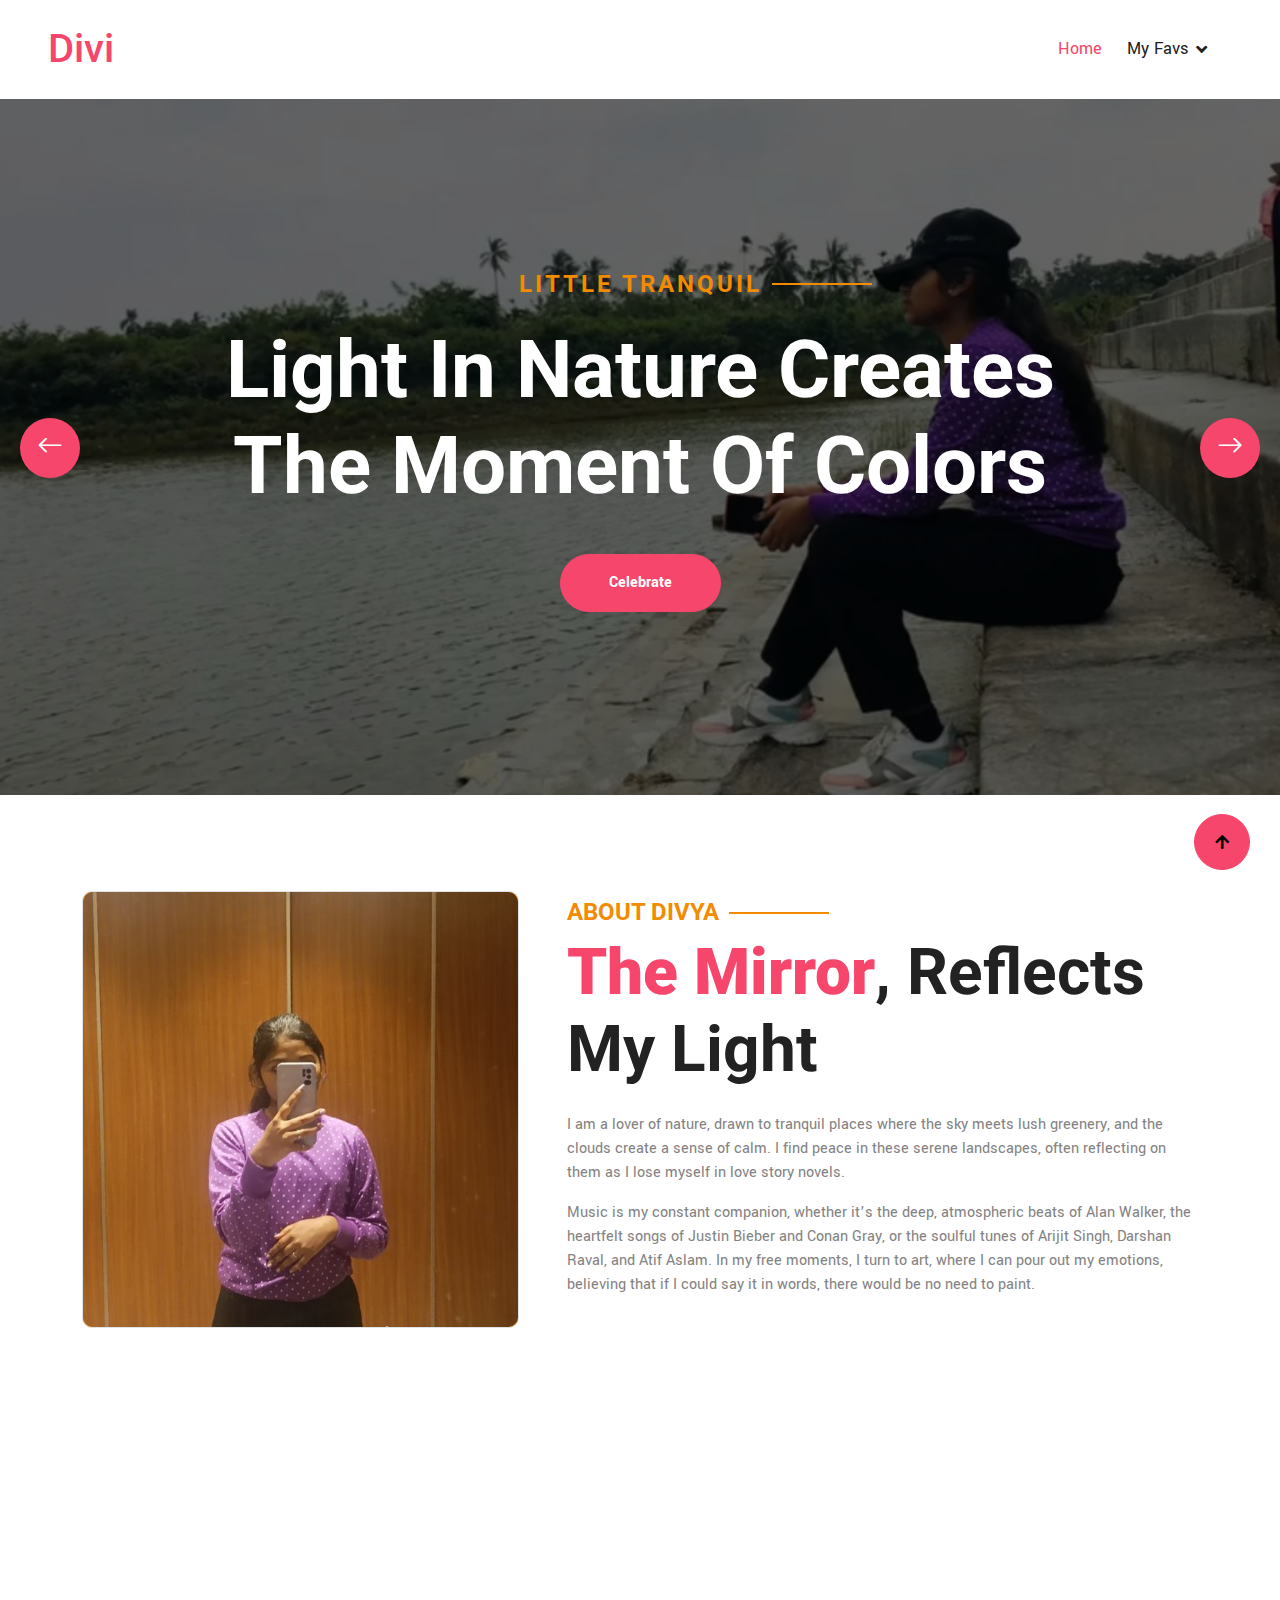
<file: index.html>
<!DOCTYPE html>
<html lang="en">
  <head>
    <meta charset="utf-8" />
    <title>My Artifacts</title>
    <link rel="icon" type="image/png" href="img/Her/Div1.png" media="all" />
    <meta content="width=device-width, initial-scale=1.0" name="viewport" />
    <meta content="" name="keywords" />
    <meta content="" name="description" />

    <!-- Google Web Fonts -->
    <link rel="preconnect" href="https://fonts.googleapis.com" />
    <link rel="preconnect" href="https://fonts.gstatic.com" crossorigin />
    <link
      href="https://fonts.googleapis.com/css2?family=Roboto:wght@400;500;700&family=Yantramanav:wght@400;500;700&display=swap"
      rel="stylesheet"
    />

    <!-- Icon Font Stylesheet -->
    <link
      rel="stylesheet"
      href="https://use.fontawesome.com/releases/v5.15.4/css/all.css"
    />
    <link
      href="https://cdn.jsdelivr.net/npm/bootstrap-icons@1.4.1/font/bootstrap-icons.css"
      rel="stylesheet"
    />

    <!-- Libraries Stylesheet -->
    <link href="lib/animate/animate.min.css" rel="stylesheet" />
    <link href="lib/owlcarousel/assets/owl.carousel.min.css" rel="stylesheet" />
    <link href="lib/lightbox/css/lightbox.min.css" rel="stylesheet" />

    <!-- Customized Bootstrap Stylesheet -->
    <link href="css/bootstrap.min.css" rel="stylesheet" />

    <!-- Template Stylesheet -->
    <link href="css/style.css" rel="stylesheet" />
  </head>

  <body>
    <!-- Spinner Start -->
    <div
      id="spinner"
      class="show bg-white position-fixed translate-middle w-100 vh-100 top-50 start-50 d-flex align-items-center justify-content-center"
    >
      <div
        class="spinner-border text-primary"
        style="width: 3rem; height: 3rem"
        role="status"
      >
        <span class="sr-only">Loading...</span>
      </div>
    </div>
    <!-- Spinner End -->

    <!-- Topbar Start -->
    <!-- Topbar End -->

    <!-- Navbar & Hero Start -->
    <div class="container-fluid position-relative p-0">
      <nav
        class="navbar navbar-expand-lg navbar-light bg-white px-4 px-lg-5 py-3 py-lg-0"
      >
        <a href="#" class="navbar-brand p-0">
          <h1 class="text-primary m-0">Divi</h1>
          <!-- <img src="img/logo.png" alt="Logo"> -->
        </a>
        <button
          class="navbar-toggler"
          type="button"
          data-bs-toggle="collapse"
          data-bs-target="#navbarCollapse"
        >
          <span class="fa fa-bars"></span>
        </button>
        <div class="collapse navbar-collapse" id="navbarCollapse">
          <div class="navbar-nav ms-auto py-0">
            <a href="index.html" class="nav-item nav-link active">Home</a>
            <!-- <a href="about.html" class="nav-item nav-link">About</a> -->
            <!-- <a href="event.html" class="nav-item nav-link">Events</a> -->
            <!-- <a href="blog.html" class="nav-item nav-link">Blogs</a> -->
            <div class="nav-item dropdown">
              <a
                href="#"
                class="nav-link dropdown-toggle"
                data-bs-toggle="dropdown"
                >My Favs</a
              >
              <div class="dropdown-menu m-0">
                <a href="#" class="dropdown-item">Novels</a>
                <a href="#" class="dropdown-item">Artists</a>
                <a href="#" class="dropdown-item">My Arts</a>
                <!-- <a href="testimonial.html" class="dropdown-item">Testimonia</a> -->
                <!-- <a href="gallery.html" class="dropdown-item">Dance Gallery</a> -->
                <!-- <a href="404.html" class="dropdown-item">404 Page</a> -->
              </div>
            </div>
            <!-- <a href="contact.html" class="nav-item nav-link">Contact Us</a> -->
          </div>
          <!-- <a href="#" class="btn btn-primary rounded-pill text-white py-2 px-4 flex-wrap flex-sm-shrink-0">Register Now</a> -->
        </div>
      </nav>
    </div>
    <!-- Navbar & Hero End -->

    <!-- Carousel Start -->
    <div class="header-carousel owl-carousel">
      <div class="header-carousel-item">
        <img
          src="img/Her/Screenshot_2024-08-14-23-45-18-68_1c337646f29875672b5a61192b9010f9.jpg"
          class="img-fluid w-100"
          alt="Image"
        />
        <div class="carousel-caption">
          <div class="carousel-caption-content p-3" style="max-width: 900px">
            <h4
              class="text-secondary text-uppercase sub-title fw-bold mb-4 wow fadeInUp"
              data-wow-delay="0.1s"
              style="letter-spacing: 3px"
            >
              Little Tranquil
            </h4>
            <h1
              class="display-1 text-capitalize text-white mb-4 wow fadeInUp"
              data-wow-delay="0.3s"
            >
              Light in Nature creates the moment of colors
            </h1>
            <p class="fs-5 wow fadeInUp" data-wow-delay="0.5s">
              
            </p>
            <div class="pt-2">
              <a
                class="btn btn-primary rounded-pill text-white py-3 px-5 m-2 wow fadeInLeft"
                data-wow-delay="0.1s"
                href="#"
                >Celebrate</a
              >
              <!-- <a class="btn btn-secondary rounded-pill text-white py-3 px-5 m-2 wow fadeInRight" data-wow-delay="0.3s" href="#">Read More</a> -->
            </div>
          </div>
        </div>
      </div>
      
      <div class="header-carousel-item">
        <img
          src="img/Her/Screenshot_2024-08-14-23-45-18-68_1c337646f29875672b5a61192b9010f9.jpg"
          class="img-fluid w-100"
          alt="Image"
        />
        <div class="carousel-caption">
          <div class="carousel-caption-content p-3" style="max-width: 900px">
            <h4
              class="text-secondary text-uppercase sub-title fw-bold mb-4"
              style="letter-spacing: 3px"
            >
              Little Tranquil
            </h4>
            <h1 class="display-1 text-capitalize text-white mb-4">
              Light in Nature creates the moment of colors
            </h1>
            <p class="fs-5">
              
            </p>
            <div class="pt-2">
              <a
                class="btn btn-primary rounded-pill text-white py-3 px-5 m-2 wow fadeInLeft"
                data-wow-delay="0.1s"
                href="#"
                >Celebrate</a
              >
              <!-- <a class="btn btn-secondary rounded-pill text-white py-3 px-5 m-2 wow fadeInRight" data-wow-delay="0.3s" href="#">Read More</a> -->
            </div>
          </div>
        </div>
      </div>
    </div>
    <!-- Carousel End -->

    <!-- Banner Start -->

    <!-- Banner End -->

    <!-- About Start -->
    <div class="container-fluid py-5">
      <div class="container py-5">
        <div class="row g-5 align-items-center">
          <div class="col-lg-5 wow fadeInLeft" data-wow-delay="0.1s">
            <div class="border bg-secondary rounded">
              <img
                src="img/Her/Snapchat-264512067.jpg"
                class="img-fluid w-100 rounded"
                alt="Image"
              />
            </div>
          </div>
          <div class="col-lg-7 wow fadeInRight" data-wow-delay="0.3s">
            <h4 class="text-secondary sub-title fw-bold">
              About Divya
            </h4>
            <h1 class="display-3 mb-4">
              <strong class="text-primary">The Mirror</strong>, Reflects My
              Light
            </h1>
            <p>
              I am a lover of nature, drawn to tranquil places where the sky meets lush greenery, and the clouds create a sense of calm. I find peace in these serene landscapes, often reflecting on them as I lose myself in love story novels.
            </p>
            <p class="mb-4">
              Music is my constant companion, whether it’s the deep, atmospheric beats of Alan Walker, the heartfelt songs of Justin Bieber and Conan Gray, or the soulful tunes of Arijit Singh, Darshan Raval, and Atif Aslam. In my free moments, I turn to art, where I can pour out my emotions, believing that if I could say it in words, there would be no need to paint.
            </p>
            <!-- <a class="btn btn-primary rounded-pill text-white py-3 px-5" href="#">Learn More</a> -->
          </div>
        </div>
      </div>
    </div>
    <!-- About End -->

    <!-- Counter Facts Start -->

    <!-- Counter Facts End -->

    <!-- Training Start -->
    <div class="container-fluid training py-5">
      <div class="container py-5">
        <div class="pb-5">
          <div class="row g-4 align-items-end">
            <div class="col-xl-8">
              <h4
                class="text-secondary sub-title fw-bold wow fadeInUp"
                data-wow-delay="0.1s"
              >
                My Novels
              </h4>
              <h1 class="display-2 mb-0 wow fadeInUp" data-wow-delay="0.3s">
                I adore evocative prose.
              </h1>
            </div>
            <div
              class="col-xl-4 text-xl-end wow fadeInUp"
              data-wow-delay="0.3s"
            >
              <a
                class="btn btn-primary rounded-pill text-white py-3 px-5"
                href="#"
                >View Novels</a
              >
            </div>
          </div>
        </div>
        <div
          class="training-carousel owl-carousel pt-5 wow fadeInUp"
          data-wow-delay="0.1s"
        >
          <div
            class="training-item bg-white rounded wow fadeInUp"
            data-wow-delay="0.1s"
          >
            <div class="training-img rounded-top">
              <img
                src="img/Arts/book_lovers.png"
                class="img-fluid rounded-top w-100"
                alt="Image"
              />
              <h1
                class="fs-1 fw-bold bg-primary text-white d-inline-block rounded p-2 position-absolute"
                style="top: 0; left: 0"
              >
                01
              </h1>
            </div>
            <div class="rounded-bottom border border-top-0 p-4">
              <a href="#" class="h4 mb-3 d-block">Emily Henry</a>
              <p class="mb-3">
                 His eyes search mine, thumbs still sweeping in that gentle rhythm. “A nap?” he teases softly, tentatively. “A fantasy novel? A competitively fast oil change?” The block of ice in my chest cracks.
              </p>
              <a
                class="btn btn-primary rounded-pill text-white py-2 px-4"
                href="https://www.goodreads.com/work/quotes/92341790-book-lovers"
                >Read More</a
              >
            </div>
          </div>
          <div
            class="training-item bg-white rounded wow fadeInUp"
            data-wow-delay="0.3s"
          >
            <div class="training-img rounded-top">
              <img
                src="img/Arts/it-starts-with-us.png"
                class="img-fluid rounded-top w-100"
                alt="Image"
              />
              <h1
                class="fs-1 fw-bold bg-primary text-white d-inline-block rounded p-2 position-absolute"
                style="top: 0; left: 0"
              >
                02
              </h1>
            </div>
            <div class="rounded-bottom border border-top-0 p-4">
              <a href="#" class="h4 mb-3 d-block">Colleen Hoover</a>
              <p class="mb-3">
                I'm so happy you're happy. That's all I've ever wanted for you. But I will say, nothing beats knowing I'm the one you get to be happy with now. I’m exactly where I belong, being loved by Atlas Corrigan.
              </p>
              <a
                class="btn btn-primary rounded-pill text-white py-2 px-4"
                href="https://www.goodreads.com/work/quotes/95171426-it-starts-with-us"
                >Read More</a
              >
            </div>
          </div>
          <div
            class="training-item bg-white rounded wow fadeInUp"
            data-wow-delay="0.5s"
          >
            <div class="training-img rounded-top">
              <img
                src="img/Arts/It-Ends-With-Us1.png"
                class="img-fluid rounded-top w-100"
                alt="Image"
              />
              <h1
                class="fs-1 fw-bold bg-primary text-white d-inline-block rounded p-2 position-absolute"
                style="top: 0; left: 0"
              >
                03
              </h1>
            </div>
            <div class="rounded-bottom border border-top-0 p-4">
              <a href="#" class="h4 mb-3 d-block">Colleen Hoover</a>
              <p class="mb-3">
                In the future . . . if by some miracle you ever find yourself in the position to fall in love again . . . fall in love with me. I love it when the sky makes me feel insignificant.
              </p>
              <a
                class="btn btn-primary rounded-pill text-white py-2 px-4"
                href="https://www.goodreads.com/work/quotes/43940889-it-ends-with-us"
                >Read More</a
              >
            </div>
          </div>
          <div
            class="training-item bg-white rounded wow fadeInUp"
            data-wow-delay="0.7s"
          >
            <div class="training-img rounded-top">
              <img
                src="img/Arts/million.png"
                class="img-fluid rounded-top w-100"
                alt="Image"
              />
              <h1
                class="fs-1 fw-bold bg-primary text-white d-inline-block rounded p-2 position-absolute"
                style="top: 0; left: 0"
              >
                04
              </h1>
            </div>
            <div class="rounded-bottom border border-top-0 p-4">
              <a href="#" class="h4 mb-3 d-block">Monica Murphy</a>
              <p class="mb-3">
                It’s been three years, four months, two days and a handful of
                hours since the first moment I set eyes on her. The most
                beautiful girl I’ve ever seen. The absolute bane of my
                existence.
              </p>
              <a
                class="btn btn-primary rounded-pill text-white py-2 px-4"
                href="https://www.goodreads.com/book/show/60306208-a-million-kisses-in-your-lifetime"
                >Read More</a
              >
            </div>
          </div>
        </div>
      </div>
    </div>
    <!-- Training End -->

    <!-- Dance Class Start -->
   
    <!-- Dance Class End -->

    <!-- Events Start -->
    
    <!-- Events End -->

    <!-- Blogs Start -->
    <div class="container-fluid blog pb-5">
      <div class="container pb-5">
        <div class="pb-5">
          <h4
            class="text-secondary sub-title fw-bold wow fadeInUp"
            data-wow-delay="0.1s"
          >
            Artists/Singers
          </h4>
          <h1 class="display-2 mb-0 wow fadeInUp" data-wow-delay="0.3s">
            Captivated by sublime, virtuosity
          </h1>
        </div>
        <div
          class="blog-carousel owl-carousel pt-5 wow fadeInUp"
          data-wow-delay="0.1s"
        >
          <div
            class="blog-item bg-white rounded wow fadeInUp"
            data-wow-delay="0.1s"
          >
            <div class="blog-img rounded-top">
              <img
                src="img/Arts/alan-walkerr.png"
                class="img-fluid rounded-top w-100"
                alt="Image"
              />
            </div>
            <div class="bg-light rounded-bottom p-4">
              
              <a href="#" class="h4 mb-3 d-block">Alan Walker</a>
              <p class="mb-3">
                Recognition goes to Alan Walker, a craftsman of immersive electronic symphonies.
              </p>
              <a
                class="btn btn-primary rounded-pill text-white py-2 px-4"
                href="#"
                >Read More</a
              >
            </div>
          </div>
          <div
            class="blog-item bg-white rounded wow fadeInUp"
            data-wow-delay="0.3s"
          >
            <div class="blog-img rounded-top">
              <img
                src="img/Arts/justien-bieber.png"
                class="img-fluid rounded-top w-100"
                alt="Image"
              />
            </div>
            <div class="bg-light rounded-bottom p-4">
              
              <a href="#" class="h4 mb-3 d-block">Justin Bieber</a>
              <p class="mb-3">
                Romantic melodies flourish under Justin Bieber's passionate artistry.
              </p>
              <a
                class="btn btn-primary rounded-pill text-white py-2 px-4"
                href="#"
                >Read More</a
              >
            </div>
          </div>
          <div
            class="blog-item bg-white rounded wow fadeInUp"
            data-wow-delay="0.5s"
          >
            <div class="blog-img rounded-top">
              <img
                src="img/Arts/conan-gray.png"
                class="img-fluid rounded-top w-100"
                alt="Image"
              />
            </div>
            <div class="bg-light rounded-bottom p-4">
              
              <a href="#" class="h4 mb-3 d-block">Conan Gray</a>
              <p class="mb-3">
                Conan Gray channels passion into his deeply introspective songs.
              </p>
              <a
                class="btn btn-primary rounded-pill text-white py-2 px-4"
                href="#"
                >Read More</a
              >
            </div>
          </div>
          <div
            class="blog-item bg-white rounded wow fadeInUp"
            data-wow-delay="0.7s"
          >
            <div class="blog-img rounded-top">
              <img
                src="img/Arts/arjit.png"
                class="img-fluid rounded-top w-100"
                alt="Image"
              />
            </div>
            <div class="bg-light rounded-bottom p-4">
              
              <a href="#" class="h4 mb-3 d-block">Arijit Singh</a>
              <p class="mb-3">
                Genres bend effortlessly under Arijit Singh's masterful voice.
              </p>
              <a
                class="btn btn-primary rounded-pill text-white py-2 px-4"
                href="#"
                >Read More</a
              >
            </div>
          </div>
          <div
            class="blog-item bg-white rounded wow fadeInUp"
            data-wow-delay="0.7s"
          >
            <div class="blog-img rounded-top">
              <img
                src="img/Arts/darshan.png"
                class="img-fluid rounded-top w-100"
                alt="Image"
              />
            </div>
            <div class="bg-light rounded-bottom p-4">
              
              <a href="#" class="h4 mb-3 d-block">Darshan Raval</a>
              <p class="mb-3">
                Emotional depth resonates in every painful lyric from Darshan Raval.
              </p>
              <a
                class="btn btn-primary rounded-pill text-white py-2 px-4"
                href="#"
                >Read More</a
              >
            </div>
          </div>

        </div>
      </div>
    </div>
    <!-- Blogs End -->

    <!-- Team Start -->
    <div class="container-fluid team pb-5">
      <div class="container pb-5">
        <div class="pb-5">
          <h4
            class="text-secondary sub-title fw-bold wow fadeInUp"
            data-wow-delay="0.1s"
          >
            My Arts
          </h4>
          <h1 class="display-2 mb-0 wow fadeInUp" data-wow-delay="0.3s">
            Sculptor of imagination
          </h1>
        </div>
        
        <div
          class="team-carousel owl-carousel pt-5 wow fadeInUp"
          data-wow-delay="0.1s"
        >
        
          <div
            class="team-item border rounded wow fadeInUp"
            data-wow-delay="0.1s"
          >
            

            <div class="team-img bg-secondary rounded-top">
              <img
                src="img/Arts/art1.png"
                class="img-fluid rounded-top w-100"
                alt="Image"
              />
              
            </div>
            <div class="team-content text-center p-4">
              <a href="#" class="h4">Joyful girl swings in </a>
              <p class="mb-0 text-primary">moonlit bliss</p>
            </div>
          </div>
          <div
            class="team-item border rounded wow fadeInUp"
            data-wow-delay="0.3s"
          >
            <div class="team-img bg-secondary rounded-top">
              <img
                src="img/Arts/art2.png"
                class="img-fluid rounded-top w-100"
                alt="Image"
              />
            </div>
            <div class="team-content text-center p-4">
              <a href="#" class="h4">Bharatanatyam dancer</a>
              <p class="mb-0 text-primary">Sketched</p>
            </div>
          </div>
          <div
            class="team-item border rounded wow fadeInUp"
            data-wow-delay="0.5s"
          >
            <div class="team-img bg-secondary rounded-top">
              <img
                src="img/Arts/art3.png"
                class="img-fluid rounded-top w-100"
                alt="Image"
              />
              
            </div>
            <div class="team-content text-center p-4">
              <a href="#" class="h4">Expressive eyes</a>
              <p class="mb-0 text-primary">Graphite girl</p>
            </div>
          </div>
          <div
            class="team-item border rounded wow fadeInUp"
            data-wow-delay="0.7s"
          >
            <div class="team-img bg-secondary rounded-top">
              <img
                src="img/Arts/art4.png"
                class="img-fluid rounded-top w-100"
                alt="Image"
              />
              
            </div>
            <div class="team-content text-center p-4">
              <a href="#" class="h4">Girl gazing </a>
              <p class="mb-0 text-primary">Through curtains</p>
            </div>
          </div>
          <div
            class="team-item border rounded wow fadeInUp"
            data-wow-delay="0.9s"
          >
            <div class="team-img bg-secondary rounded-top">
              <img
                src="img/Arts/art5.png"
                class="img-fluid rounded-top w-100"
                alt="Image"
              />
              
            </div>
            <div class="team-content text-center p-4">
              <a href="#" class="h4">Silent pain </a>
              <p class="mb-0 text-primary">Reflected in tears</p>
            </div>
          </div>

          <div
            class="team-item border rounded wow fadeInUp"
            data-wow-delay="0.9s"
          >
            <div class="team-img bg-secondary rounded-top">
              <img
                src="img/Arts/art6.png"
                class="img-fluid rounded-top w-100"
                alt="Image"
              />
              
            </div>
            <div class="team-content text-center p-4">
              <a href="#" class="h4">A girl holding an  </a>
              <p class="mb-0 text-primary">Umbrella made of pencil shavings</p>
            </div>
          </div>

          <div
            class="team-item border rounded wow fadeInUp"
            data-wow-delay="0.9s"
          >
            <div class="team-img bg-secondary rounded-top">
              <img
                src="img/Arts/art7.png"
                class="img-fluid rounded-top w-100"
                alt="Image"
              />
              
            </div>
            <div class="team-content text-center p-4">
              <a href="#" class="h4">Woman aspires to </a>
              <p class="mb-0 text-primary">Butterfly life</p>
            </div>
          </div>

          <div
            class="team-item border rounded wow fadeInUp"
            data-wow-delay="0.9s"
          >
            <div class="team-img bg-secondary rounded-top">
              <img
                src="img/Arts/art8.png"
                class="img-fluid rounded-top w-100"
                alt="Image"
              />
              
            </div>
            <div class="team-content text-center p-4">
              <a href="#" class="h4">A girl twirling </a>
              <p class="mb-0 text-primary">in a frock</p>
            </div>
          </div>

          <div
            class="team-item border rounded wow fadeInUp"
            data-wow-delay="0.9s"
          >
            <div class="team-img bg-secondary rounded-top">
              <img
                src="img/Arts/art9.png"
                class="img-fluid rounded-top w-100"
                alt="Image"
              />
              
            </div>
            <div class="team-content text-center p-4">
              <a href="#" class="h4">The shy princess</a>
              <p class="mb-0 text-primary">Giggled</p>
            </div>
          </div>

          <div
            class="team-item border rounded wow fadeInUp"
            data-wow-delay="0.9s"
          >
            <div class="team-img bg-secondary rounded-top">
              <img
                src="img/Arts/art10.png"
                class="img-fluid rounded-top w-100"
                alt="Image"
              />
              
            </div>
            <div class="team-content text-center p-4">
              <a href="#" class="h4">The peaceful night</a>
              <p class="mb-0 text-primary">Tranquil</p>
            </div>
          </div>

          <div
            class="team-item border rounded wow fadeInUp"
            data-wow-delay="0.9s"
          >
            <div class="team-img bg-secondary rounded-top">
              <img
                src="img/Arts/art11.png"
                class="img-fluid rounded-top w-100"
                alt="Image"
              />
              
            </div>
            <div class="team-content text-center p-4">
              <a href="#" class="h4">My heart fluttered</a>
              <p class="mb-0 text-primary">Like a butterfly</p>
            </div>
          </div>

          <div
            class="team-item border rounded wow fadeInUp"
            data-wow-delay="0.9s"
          >
            <div class="team-img bg-secondary rounded-top">
              <img
                src="img/Arts/art12.png"
                class="img-fluid rounded-top w-100"
                alt="Image"
              />
              
            </div>
            <div class="team-content text-center p-4">
              <a href="#" class="h4">Krishna's</a>
              <p class="mb-0 text-primary">Peaceful slumber</p>
            </div>
          </div>

          <div
            class="team-item border rounded wow fadeInUp"
            data-wow-delay="0.9s"
          >
            <div class="team-img bg-secondary rounded-top">
              <img
                src="img/Arts/art13.png"
                class="img-fluid rounded-top w-100"
                alt="Image"
              />
              
            </div>
            <div class="team-content text-center p-4">
              <a href="#" class="h4">Krishna</a>
              <p class="mb-0 text-primary">The charmer</p>
            </div>
          </div>

          <div
            class="team-item border rounded wow fadeInUp"
            data-wow-delay="0.9s"
          >
            <div class="team-img bg-secondary rounded-top">
              <img
                src="img/Arts/art14.png"
                class="img-fluid rounded-top w-100"
                alt="Image"
              />
              <!-- <div class="team-icon">
                <a
                  class="btn btn-square btn-primary rounded-circle mx-1"
                  href=""
                  ><i class="fab fa-facebook-f"></i
                ></a>
                <a
                  class="btn btn-square btn-primary rounded-circle mx-1"
                  href=""
                  ><i class="fab fa-twitter"></i
                ></a>
                <a
                  class="btn btn-square btn-primary rounded-circle mx-1"
                  href=""
                  ><i class="fab fa-instagram"></i
                ></a>
                <a
                  class="btn btn-square btn-primary rounded-circle mx-1"
                  href=""
                  ><i class="fab fa-linkedin-in"></i
                ></a>
              </div> -->
            </div>
            <div class="team-content text-center p-4">
              <a href="#" class="h4">Flower-adorned</a>
              <p class="mb-0 text-primary">Cap on girl</p>
            </div>
        </div>

        </div>
      </div>
    </div>
    <!-- Team End -->

    <!-- Video Gallery Start -->
    <div class="container-fluid gallery pb-5">
      <div class="container pb-5">
        <div class="pb-5">
          <h4
            class="text-secondary sub-title fw-bold wow fadeInUp"
            data-wow-delay="0.1s"
          >
            ART Gallery
          </h4>
          <h1 class="display-2 mb-0 wow fadeInUp" data-wow-delay="0.3s">
            My Sketches Gallery
          </h1>
        </div>
        <div class="tab-class wow fadeInUp" data-wow-delay="0.1s">
          <ul class="nav nav-pills d-inline-flex justify-content-center pb-4">
            <li
              class="nav-item bg-light border border-primary rounded-pill mb-4"
            >
              <a
                class="d-flex py-2 px-5 rounded-pill active"
                data-bs-toggle="pill"
                href="#GalleryTab-1"
              >
                <span class="text-dark">All</span>
              </a>
            </li>
            <li
              class="nav-item bg-light border border-primary rounded-pill mb-4"
            >
              <a
                class="d-flex py-2 px-5 rounded-pill"
                data-bs-toggle="pill"
                href="#GalleryTab-2"
              >
                <span class="text-dark">Nature</span>
              </a>
            </li>
            <li
              class="nav-item bg-light border border-primary rounded-pill mb-4"
            >
              <a
                class="d-flex py-2 px-5 rounded-pill"
                data-bs-toggle="pill"
                href="#GalleryTab-3"
              >
                <span class="text-dark">Sketches</span>
              </a>
            </li>
            <li
              class="nav-item bg-light border border-primary rounded-pill mb-4"
            >
              <a
                class="d-flex py-2 px-5 rounded-pill"
                data-bs-toggle="pill"
                href="#GalleryTab-4"
              >
                <span class="text-dark">Krishna</span>
              </a>
            </li>
            <li
              class="nav-item bg-light border border-primary rounded-pill mb-4"
            >
              <a
                class="d-flex py-2 px-5 rounded-pill"
                data-bs-toggle="pill"
                href="#GalleryTab-5"
              >
                <span class="text-dark">Crafting</span>
              </a>
            </li>
            
          </ul>

          <div class="tab-content">
            <div id="GalleryTab-1" class="tab-pane fade show p-0 active">
              <div class="row g-2">
                <div
                  class="col-sm-6 col-md-6 col-lg-4 col-xl-2 wow fadeInUp"
                  data-wow-delay="0.1s"
                >
                  <div class="video h-100">
                    <img
                      src="img/Arts/art11.png"
                      class="img-fluid rounded w-100 h-100"
                      style="object-fit: cover"
                      alt=""
                    />
                    
                  </div>
                </div>
                <div
                  class="col-sm-6 col-md-6 col-lg-4 col-xl-3 wow fadeInUp"
                  data-wow-delay="0.3s"
                >
                  <div class="video h-100">
                    <img
                      src="img/Arts/Snapchat-84498706.jpg"
                      class="img-fluid rounded w-100 h-100"
                      style="object-fit: cover"
                      alt=""
                    />
                    
                  </div>
                </div>
                <div
                  class="col-sm-6 col-md-6 col-lg-4 col-xl-2 wow fadeInUp"
                  data-wow-delay="0.5s"
                >
                  <div class="video h-100">
                    <img
                      src="img/Arts/art2.png"
                      class="img-fluid rounded w-100 h-100"
                      style="object-fit: cover"
                      alt=""
                    />
                    
                  </div>
                </div>
                <div
                  class="col-sm-6 col-md-6 col-lg-4 col-xl-3 wow fadeInUp"
                  data-wow-delay="0.7s"
                >
                  <div class="video h-100">
                    <img
                      src="img/Arts/art5.png"
                      class="img-fluid rounded w-100 h-100"
                      style="object-fit: cover"
                      alt=""
                    />
                    
                  </div>
                </div>
                <div
                  class="col-sm-6 col-md-6 col-lg-4 col-xl-2 wow fadeInUp"
                  data-wow-delay="0.9s"
                >
                  <div class="video h-100">
                    <img
                      src="img/Arts/art7.png"
                      class="img-fluid rounded w-100 h-100"
                      style="object-fit: cover"
                      alt=""
                    />
                    
                  </div>
                </div>
                <div
                  class="col-sm-6 col-md-6 col-lg-4 col-xl-2 wow fadeInUp"
                  data-wow-delay="0.1s"
                >
                  <div class="video h-100">
                    <img
                      src="img/Arts/Snapchat-1506490094.jpg"
                      class="img-fluid rounded w-100 h-100"
                      style="object-fit: cover"
                      alt=""
                    />
                    
                  </div>
                </div>
                <div
                  class="col-sm-6 col-md-6 col-lg-3 col-xl-3 wow fadeInUp"
                  data-wow-delay="0.3s"
                >
                  <div class="video h-100">
                    <img
                      src="img/Arts/art13.png"
                      class="img-fluid rounded w-100 h-100"
                      style="object-fit: cover"
                      alt=""
                    />
                    
                  </div>
                </div>
                <div
                  class="col-sm-6 col-md-6 col-lg-3 col-xl-2 wow fadeInUp"
                  data-wow-delay="0.5s"
                >
                  <div class="video h-100">
                    <img
                      src="img/Arts/art6.png"
                      class="img-fluid rounded w-100 h-100"
                      style="object-fit: cover"
                      alt=""
                    />
                    
                  </div>
                </div>
                <div
                  class="col-sm-6 col-md-6 col-lg-3 col-xl-3 wow fadeInUp"
                  data-wow-delay="0.7s"
                >
                  <div class="video h-100">
                    <img
                      src="img/Arts/art12.png"
                      class="img-fluid rounded w-100 h-100"
                      style="object-fit: cover"
                      alt=""
                    />
                    
                  </div>
                </div>
                <div
                  class="col-sm-6 col-md-6 col-lg-3 col-xl-2 wow fadeInUp"
                  data-wow-delay="0.9s"
                >
                  <div class="video h-100">
                    <img
                      src="img/Arts/art14.png"
                      class="img-fluid rounded w-100 h-100"
                      style="object-fit: cover"
                      alt=""
                    />
                    
                  </div>
                </div>
              </div>
              <ul class="nav nav-pills d-inline-flex justify-content-center pb-4" style="padding-top: 30px;">
            <li
              class="nav-item bg-light border border-primary rounded-pill mb-4"
            >
              <a
                class="d-flex py-2 px-5 rounded-pill active"
                data-bs-toggle="pill"
                href="#GalleryTab-1"
              >
                <span class="text-dark">View More</span>
              </a>
            </li> </ul>
            </div>
            <div id="GalleryTab-2" class="tab-pane fade show p-0">
              <div class="row g-2">
                <div class="col-sm-6 col-md-6 col-lg-4 col-xl-2">
                  <div class="video h-100">
                    <img
                      src="img/Arts/art1.png"
                      class="img-fluid rounded w-100 h-100"
                      style="object-fit: cover"
                      alt=""
                    />
                    
                  </div>
                </div>
                <div class="col-sm-6 col-md-6 col-lg-4 col-xl-3">
                  <div class="video h-100">
                    <img
                      src="img/Arts/art10.png"
                      class="img-fluid rounded w-100 h-100"
                      style="object-fit: cover"
                      alt=""
                    />
                    
                  </div>
                </div>
                <div class="col-sm-6 col-md-6 col-lg-4 col-xl-2">
                  <div class="video h-100">
                    <img
                      src="img/Arts/art11.png"
                      class="img-fluid rounded w-100 h-100"
                      style="object-fit: cover"
                      alt=""
                    />
                    
                  </div>
                </div>
               
              </div>
            </div>
            <div id="GalleryTab-3" class="tab-pane fade show p-0">
              <div class="row g-2">
                <div class="col-sm-6 col-md-6 col-lg-4 col-xl-2">
                  <div class="video h-100">
                    <img
                      src="img/Arts/art2.png"
                      class="img-fluid rounded w-100 h-100"
                      style="object-fit: cover"
                      alt=""
                    />
                    
                  </div>
                </div>
                <div class="col-sm-6 col-md-6 col-lg-4 col-xl-3">
                  <div class="video h-100">
                    <img
                      src="img/Arts/art8.png"
                      class="img-fluid rounded w-100 h-100"
                      style="object-fit: cover"
                      alt=""
                    />
                    
                  </div>
                </div>
                <div class="col-sm-6 col-md-6 col-lg-4 col-xl-2">
                  <div class="video h-100">
                    <img
                      src="img/Arts/art3.png"
                      class="img-fluid rounded w-100 h-100"
                      style="object-fit: cover"
                      alt=""
                    />
                    
                  </div>
                </div>
                <div class="col-sm-6 col-md-6 col-lg-4 col-xl-3">
                  <div class="video h-100">
                    <img
                      src="img/Arts/art5.png"
                      class="img-fluid rounded w-100 h-100"
                      style="object-fit: cover"
                      alt=""
                    />
                    
                  </div>
                </div>
                <div class="col-sm-6 col-md-6 col-lg-4 col-xl-2">
                  <div class="video h-100">
                    <img
                      src="img/Arts/art7.png"
                      class="img-fluid rounded w-100 h-100"
                      style="object-fit: cover"
                      alt=""
                    />
                    
                  </div>
                </div>
                <div class="col-sm-6 col-md-6 col-lg-4 col-xl-2">
                  <div class="video h-100">
                    <img
                      src="img/Arts/art4.png"
                      class="img-fluid rounded w-100 h-100"
                      style="object-fit: cover"
                      alt=""
                    />
                    
                  </div>
                </div>
                <div class="col-sm-6 col-md-6 col-lg-3 col-xl-3">
                  <div class="video h-100">
                    <img
                      src="img/Arts/art14.png"
                      class="img-fluid rounded w-100 h-100"
                      style="object-fit: cover"
                      alt=""
                    />
                    
                  </div>
                </div>
                <div class="col-sm-6 col-md-6 col-lg-3 col-xl-2">
                  <div class="video h-100">
                    <img
                      src="img/Arts/art9.png"
                      class="img-fluid rounded w-100 h-100"
                      style="object-fit: cover"
                      alt=""
                    />
                    
                  </div>
                </div>
                
              </div>
            </div>
            <div id="GalleryTab-4" class="tab-pane fade show p-0">
              <div class="row g-2">
                <div class="col-sm-6 col-md-6 col-lg-4 col-xl-2">
                  <div class="video h-100">
                    <img
                      src="img/Arts/art12.png"
                      class="img-fluid rounded w-100 h-100"
                      style="object-fit: cover"
                      alt=""
                    />
                    
                  </div>
                </div>

                <div class="col-sm-6 col-md-6 col-lg-4 col-xl-3">
                  <div class="video h-100">
                    <img
                      src="img/Arts/art13.png"
                      class="img-fluid rounded w-100 h-100"
                      style="object-fit: cover"
                      alt=""
                    />
                    
                  </div>
                  </div>
                </div>
                
                </div>
            
            <div id="GalleryTab-5" class="tab-pane fade show p-0">
              <div class="row g-2">
                <div class="col-sm-6 col-md-6 col-lg-4 col-xl-2">
                  <div class="video h-100">
                    <img
                      src="img/Arts/art6.png"
                      class="img-fluid rounded w-100 h-100"
                      style="object-fit: cover"
                      alt=""
                    />
                    <!-- <button
                      type="button"
                      class="btn btn-play"
                      data-bs-toggle="modal"
                      data-src="https://www.youtube.com/embed/DWRcNpR6Kdc"
                      data-bs-target="#videoModal"
                    >
                      <span></span>
                    </button> -->
                  </div>
                </div>
                
              </div>
            </div>
          </div>
        </div>
      </div>
    </div>

    <!-- Modal Video -->
    
    <!-- Video Gallery End -->

    <!-- Testimonial Start -->
    <!-- <div class="container-fluid testimonial pb-5">
      <div class="container pb-5">
        <div class="pb-5">
          <h4
            class="text-secondary sub-title fw-bold wow fadeInUp"
            data-wow-delay="0.1s"
          >
            MY GALLERY
          </h4>
          <h1 class="display-2 mb-0 wow fadeInUp" data-wow-delay="0.3s">
            Transforming Light into Beauty
          </h1>
        </div>
    
      </div>
    </div> -->

    <div class="container-fluid testimonial pb-5">
      <div class="container pb-5">
        <div class="pb-5">
          <div class="row g-4 align-items-end">
            <div class="col-xl-8">
              <h4
                class="text-secondary sub-title fw-bold wow fadeInUp"
                data-wow-delay="0.1s"
              >
                MY GALLERY
              </h4>
              <h1 class="display-2 mb-0 wow fadeInUp" data-wow-delay="0.3s">
                Light turns into beauty
              </h1>
            </div>
            <div
              class="col-xl-4 text-xl-end pb-3 wow fadeInUp"
              data-wow-delay="0.3s"
            >
              <a
                class="btn btn-primary rounded-pill text-white py-3 px-5"
                href="Gallery_page/index.html"
                >View Gallery</a
              >
            </div>
          </div>
        </div>
        <div class="row g-4 justify-content-center">
          <div
            class="col-md-6 col-lg-4 col-xl-3 wow fadeInUp"
            data-wow-delay="0.1s"
          >
            <div class="event-item rounded">
              <div class="position-relative">
                <img
                  src="img/Her/Div1.png"
                  class="img-fluid rounded-top w-100"
                  alt="Image"
                />
                
                
              </div>
              
            </div>
          </div>
          <div
            class="col-md-6 col-lg-4 col-xl-3 wow fadeInUp"
            data-wow-delay="0.3s"
          >
            <div class="event-item rounded">
              <div class="position-relative">
                <img
                  src="img/Her/Div2.png"
                  class="img-fluid rounded-top w-100"
                  alt="Image"
                />
                
                
              </div>
              
            </div>
          </div>
          <div
            class="col-md-6 col-lg-4 col-xl-3 wow fadeInUp"
            data-wow-delay="0.5s"
          >
            <div class="event-item rounded">
              <div class="position-relative">
                <img
                  src="img/Her/Div3.png"
                  class="img-fluid rounded-top w-100"
                  alt="Image"
                />
                
    
              </div>
              
            </div>
          </div>
          <div
            class="col-md-6 col-lg-4 col-xl-3 wow fadeInUp"
            data-wow-delay="0.7s"
          >
            <div class="event-item rounded">
              <div class="position-relative">
                <img
                  src="img/Her/Div4.png"
                  class="img-fluid rounded-top w-100"
                  alt="Image"
                />
                
                
              </div>
              
            </div>
          </div>
        </div>
      </div>
    </div>

    <!-- Testimonial End -->

    <!-- Footer Start -->
    
    <!-- Footer End -->

    <!-- Copyright Start -->
    
    <!-- Copyright End -->

    <!-- Back to Top -->
    <a href="#" class="btn btn-primary btn-lg-square back-to-top"
      ><i class="fa fa-arrow-up"></i
    ></a>

    <!-- JavaScript Libraries -->
    <script src="https://ajax.googleapis.com/ajax/libs/jquery/3.6.4/jquery.min.js"></script>
    <script src="https://cdn.jsdelivr.net/npm/bootstrap@5.0.0/dist/js/bootstrap.bundle.min.js"></script>
    <script src="lib/wow/wow.min.js"></script>
    <script src="lib/easing/easing.min.js"></script>
    <script src="lib/waypoints/waypoints.min.js"></script>
    <script src="lib/counterup/counterup.min.js"></script>
    <script src="lib/owlcarousel/owl.carousel.min.js"></script>
    <script src="lib/lightbox/js/lightbox.min.js"></script>

    <!-- Template Javascript -->
    <script src="js/main.js"></script>
  </body>
</html>
</file>
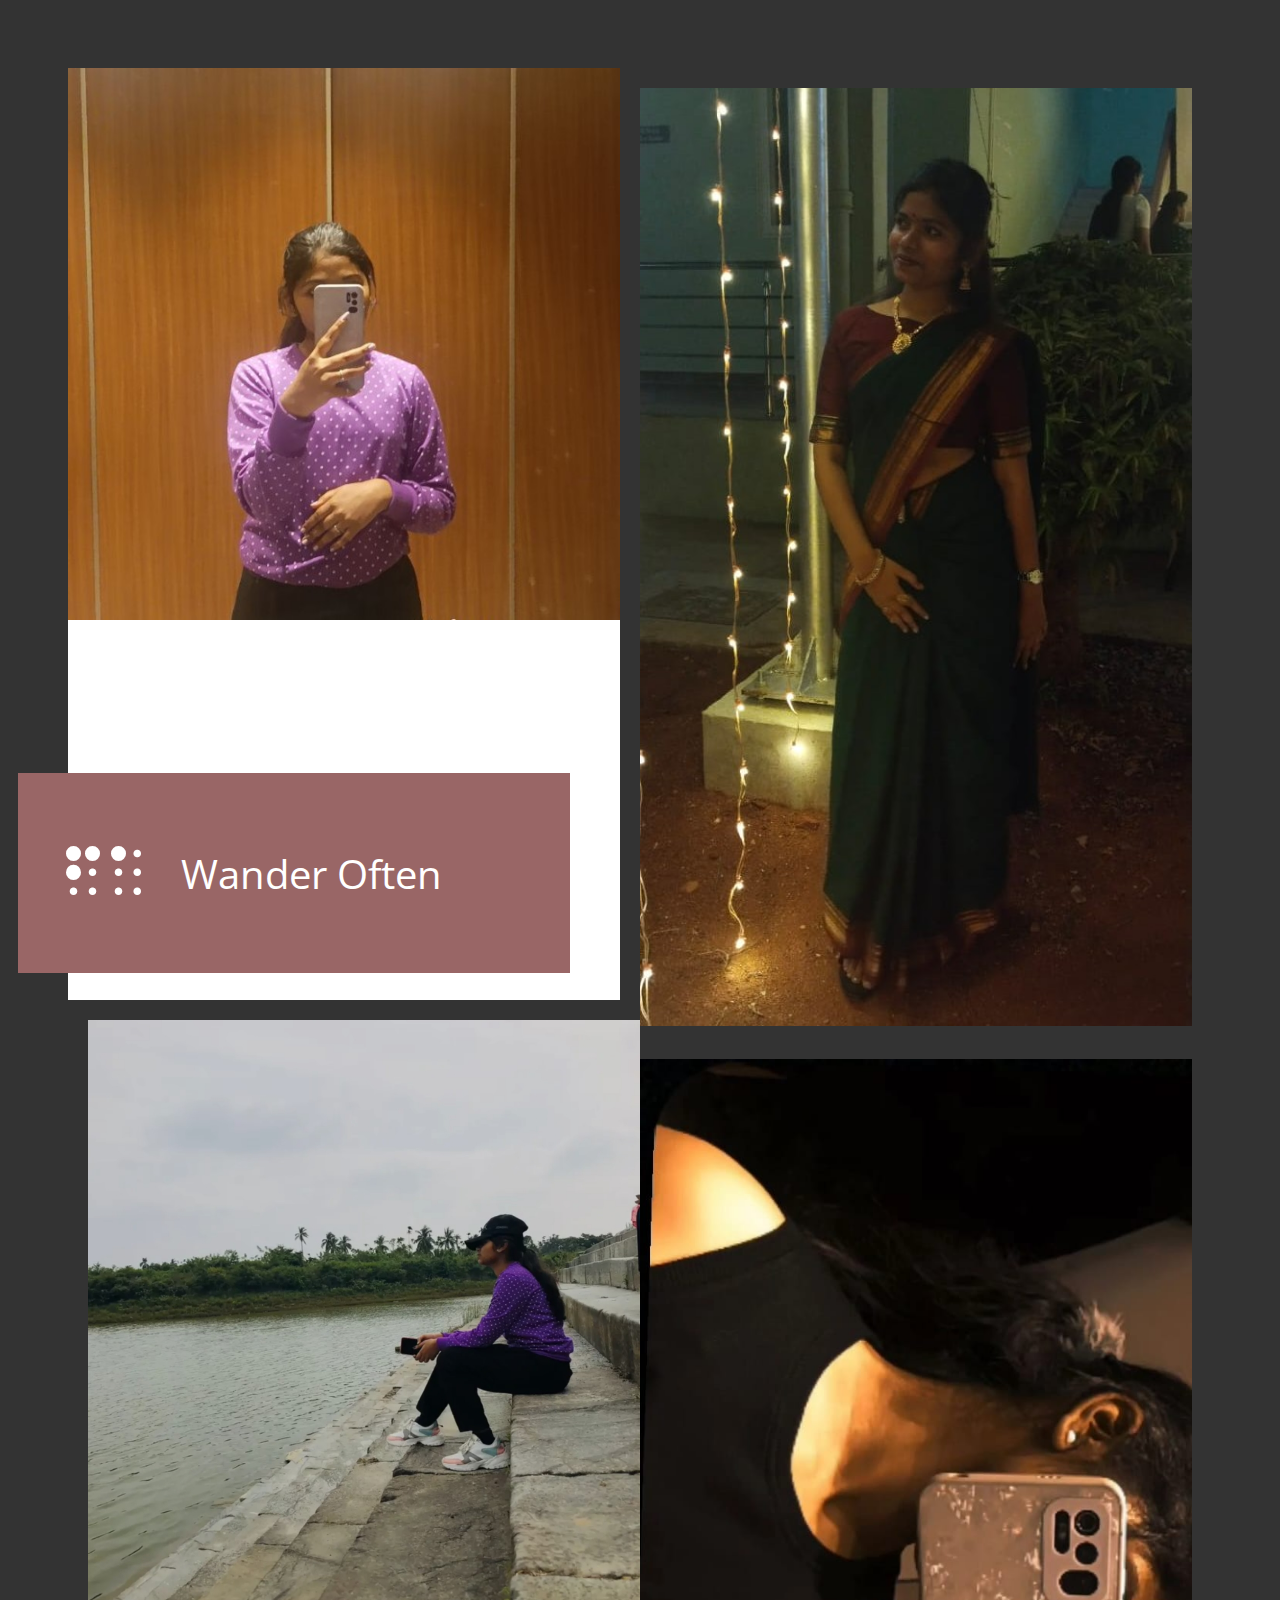
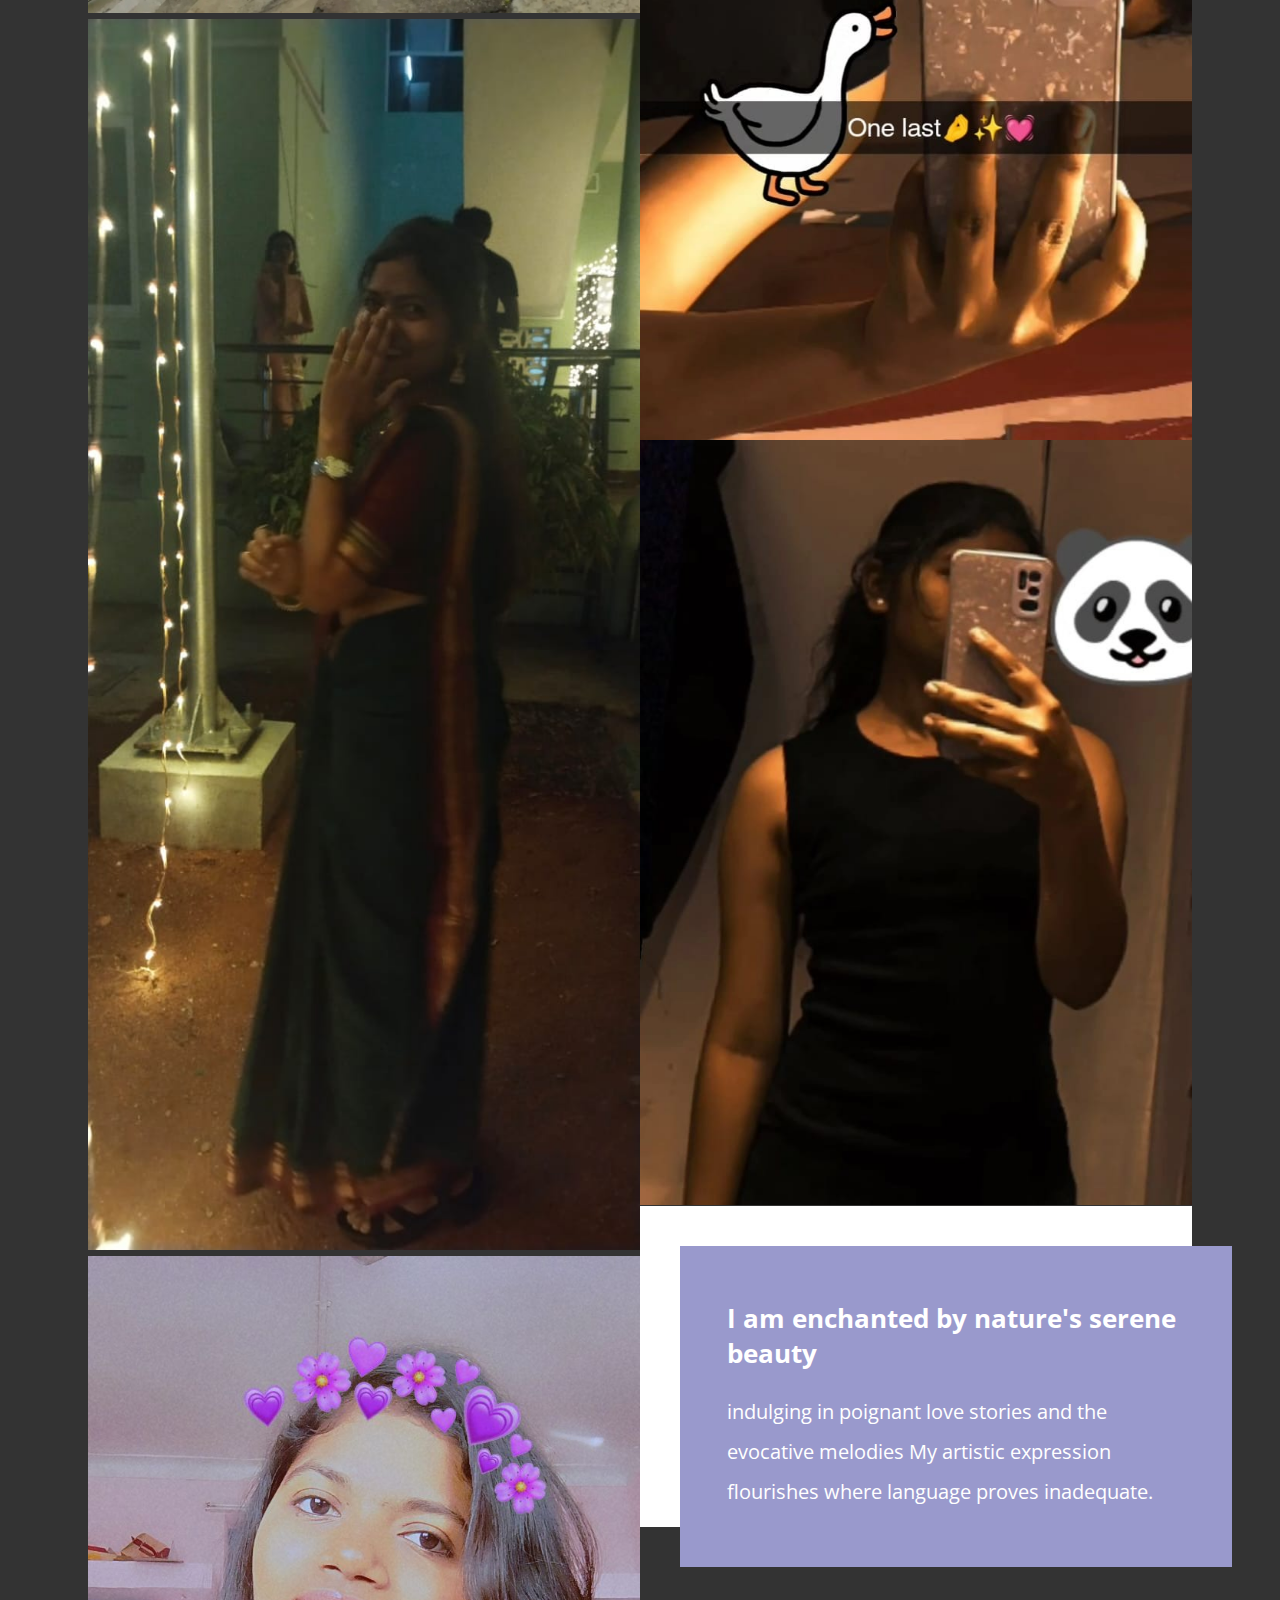
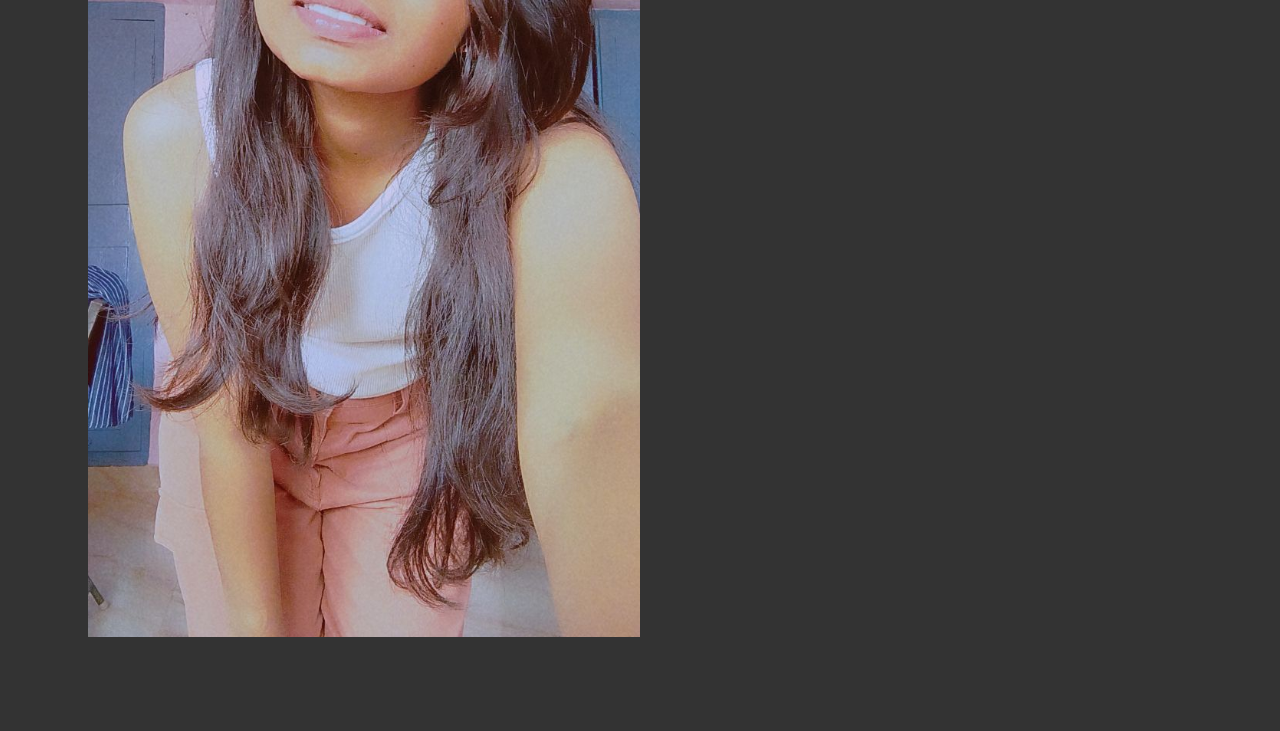
<file: Gallery_page/index.html>
<!DOCTYPE html>
<html lang="en">

<head>
    <meta charset="UTF-8">
    <meta name="viewport" content="width=device-width, initial-scale=1.0">
    <meta http-equiv="X-UA-Compatible" content="ie=edge">
    <title>Gallery</title>
    <link rel="icon" type="image/png" href="img/Her/Div1.png" media="all" />
<!--
Template 2110 Character
http://www.tooplate.com/view/2110-character
-->
    <link rel="stylesheet" href="https://fonts.googleapis.com/css?family=Open+Sans:400,600">
    <!-- https://fonts.google.com/specimen/Open+Sans -->
    <link rel="stylesheet" href="css/all.min.css">
    <!-- https://fontawesome.com/ -->
    <link rel="stylesheet" href="css/tooplate-style.css">
</head>

<body class="tm-bg-dark">
    <main class="tm-container masonry">
        <div class="item tm-bg-white tm-block tm-block-left" data-desktop-seq-no="1" data-mobile-seq-no="1">
            <div class="item" data-desktop-seq-no="4" data-mobile-seq-no="8">
            <img src="img/Her/Snapchat-264512067.jpg" alt="Image" class="tm-img-left">
        </div>
            <header class="tm-block-brand">
                <div class="tm-bg-primary-dark tm-text-white tm-block-brand-inner">
                    <i class="fas fa-braille fa-3x"></i>
                    <h1 class="tm-brand-name">Wander Often</h1>
                </div>
            </header>
        </div>
        <div class="item" data-desktop-seq-no="2" data-mobile-seq-no="4">
            <img src="img/Her/Screenshot_2024-08-14-23-45-18-68_1c337646f29875672b5a61192b9010f9.jpg" alt="Image" class="tm-img-left">
        </div>
        
            <div class="item" data-desktop-seq-no="4" data-mobile-seq-no="8">
            <img src="img/Her/WhatsApp Image 2024-09-18 at 23.18.16_0f128fba.jpg" alt="Image" class="tm-img-left">
        </div>
        </div>
        <div class="item" data-desktop-seq-no="4" data-mobile-seq-no="8">
            <img src="img/Her/images.jpg" alt="Image" class="tm-img-left">
        </div>
        
        <div class="item" data-desktop-seq-no="6" data-mobile-seq-no="2">
            <img src="img/Her/trad.jpg" alt="Image">
        </div>
        <div class="item" data-desktop-seq-no="4" data-mobile-seq-no="8"></div>
            <img src="img/Her/WhatsApp Image 2024-09-16 at 15.28.24_5944d8d3.jpg" alt="Image" class="tm-img-left">
        </div>

        <div class="item" data-desktop-seq-no="8" data-mobile-seq-no="6">
            <img src="img/Her/WhatsApp Image 2024-09-16 at 15.28.25_3fe678a2.jpg" alt="Image">
        </div>

        <div class="item tm-bg-white tm-block tm-form-section" data-desktop-seq-no="9" data-mobile-seq-no="7">
            

            <div class="tm-form-section-tag">
                <div class="tm-bg-secondary tm-text-white tm-block-pad tm-form-section-tag-inner">
                    <header>
                        <h2>I am enchanted by nature's serene beauty</h2>
                    </header>
                    <p>indulging in poignant love stories and the evocative melodies My artistic expression flourishes where language proves inadequate.</p>
                </div>
            </div>
        </div>

    </main>
    <script src="js/jquery-3.3.1.min.js"></script>
    <!-- https://jquery.com/download/ -->
    <script>

        let callAdjustLayout;
        let currentLayout = "desktop",
            nextLayout = "desktop";

        /**
         * detect IE
         * returns version of IE or false, if browser is not Internet Explorer
         */
        function detectIE() {
            var ua = window.navigator.userAgent;

            var msie = ua.indexOf('MSIE ');
            if (msie > 0) {
                // IE 10 or older => return version number
                return parseInt(ua.substring(msie + 5, ua.indexOf('.', msie)), 10);
            }

            var trident = ua.indexOf('Trident/');
            if (trident > 0) {
                // IE 11 => return version number
                var rv = ua.indexOf('rv:');
                return parseInt(ua.substring(rv + 3, ua.indexOf('.', rv)), 10);
            }

            var edge = ua.indexOf('Edge/');
            if (edge > 0) {
                // Edge (IE 12+) => return version number
                return parseInt(ua.substring(edge + 5, ua.indexOf('.', edge)), 10);
            }

            // other browser
            return false;
        }

        // Adjust layout based on the browser width
        function adjustLayout() {
            let block1, block2, block3, block4, block5, block6, block7, block8, block9;

            if (window.innerWidth <= 1199) {
                // Mobile layout
                nextLayout = "mobile";
                block1 = $("div[data-mobile-seq-no='1']");
                block2 = $("div[data-mobile-seq-no='2']");
                block3 = $("div[data-mobile-seq-no='3']");
                block4 = $("div[data-mobile-seq-no='4']");
                block5 = $("div[data-mobile-seq-no='5']");
                block6 = $("div[data-mobile-seq-no='6']");
                block7 = $("div[data-mobile-seq-no='7']");
                block8 = $("div[data-mobile-seq-no='8']");
                block9 = $("div[data-mobile-seq-no='9']");
            } else {
                // Desktop layout
                nextLayout = "desktop";
                block1 = $("div[data-desktop-seq-no='1']");
                block2 = $("div[data-desktop-seq-no='2']");
                block3 = $("div[data-desktop-seq-no='3']");
                block4 = $("div[data-desktop-seq-no='4']");
                block5 = $("div[data-desktop-seq-no='5']");
                block6 = $("div[data-desktop-seq-no='6']");
                block7 = $("div[data-desktop-seq-no='7']");
                block8 = $("div[data-desktop-seq-no='8']");
                block9 = $("div[data-desktop-seq-no='9']");
            }

            if (nextLayout !== currentLayout) {
                // Reorder blocks based on their seq no
                block1.after(block2.detach());
                block2.after(block3.detach());
                block3.after(block4.detach());
                block4.after(block5.detach());
                block5.after(block6.detach());
                block6.after(block7.detach());
                block7.after(block8.detach());
                block8.after(block9.detach());
                currentLayout = nextLayout;
            }
        }

        // Adjust layout upon window resize
        window.onresize = function () {
            clearTimeout(callAdjustLayout);
            callAdjustLayout = setTimeout(adjustLayout, 100);
        }

        // DOM is ready
        $(function () {
            if (detectIE()) {
                alert('Please use the latest version of Chrome or Firefox for best browsing experience.');
            }

            adjustLayout();
        })
    </script>
</body>

</html>
</file>
<file: css/style.css>
/*** Spinner Start ***/
/*** Spinner ***/
#spinner {
    opacity: 0;
    visibility: hidden;
    transition: opacity .5s ease-out, visibility 0s linear .5s;
    z-index: 99999;
}

#spinner.show {
    transition: opacity .5s ease-out, visibility 0s linear 0s;
    visibility: visible;
    opacity: 1;
}
/*** Spinner End ***/

.back-to-top {
    position: fixed;
    right: 30px;
    bottom: 30px;
    transition: 0.5s;
    z-index: 99;
}

/*** Button Start ***/
.btn {
    font-weight: 600;
    transition: .5s;
}

.btn-square {
    width: 32px;
    height: 32px;
}

.btn-sm-square {
    width: 34px;
    height: 34px;
}

.btn-md-square {
    width: 44px;
    height: 44px;
}

.btn-lg-square {
    width: 56px;
    height: 56px;
}

.btn-square,
.btn-sm-square,
.btn-md-square,
.btn-lg-square {
    padding: 0;
    display: flex;
    align-items: center;
    justify-content: center;
    font-weight: normal;
    border-radius: 50%;
}

.btn.btn-primary {
    box-shadow: inset 0 0 0 0 var(--bs-primary);
}

.btn.btn-primary:hover {
    box-shadow: inset 300px 0 0 0 var(--bs-light) !important;
    color: var(--bs-primary) !important;
}

.btn.btn-secondary {
    box-shadow: inset 0 0 0 0 var(--bs-primary);
}

.btn.btn-secondary:hover {
    box-shadow: inset 300px 0 0 0 var(--bs-primary);
    color: var(--bs-light) !important;
}

.btn-hover {
    transition: 0.5s;
}

.btn-hover:hover {
    color: var(--bs-secondary) !important;
}

/*** Sub Title Start ***/
.sub-title {
    position: relative;
    display: inline-block;
    text-transform: uppercase;
    color: var(--bs-primary);
}

.sub-title::before {
    content: "";
    width: 100px;
    position: absolute;
    top: 50%;
    right: 0;
    transform: translateY(-50%);
    margin-right: -110px;
    border: 1px solid var(--bs-secondary) !important;
}

/*** Topbar Start ***/

/*** Topbar End ***/


/*** Navbar ***/
.navbar-light .navbar-nav .nav-link {
    font-family: 'Yantramanav', sans-serif;
    position: relative;
    margin-right: 25px;
    padding: 35px 0;
    color: var(--bs-dark) !important;
    font-size: 18px;
    font-weight: 400;
    outline: none;
    transition: .5s;
}

.sticky-top.navbar-light .navbar-nav .nav-link {
    padding: 20px 0;
    color: var(--dark) !important;
    font-size: 18px !important;
}

.navbar-light .navbar-nav .nav-link:hover,
.navbar-light .navbar-nav .nav-link.active {
    color: var(--bs-primary) !important;
}

.navbar-light .navbar-brand img {
    max-height: 50px;
    transition: .5s;
}

.sticky-top.navbar-light .navbar-brand img {
    max-height: 45px;
}

.navbar .dropdown-toggle::after {
    border: none;
    content: "\f107";
    font-family: "Font Awesome 5 Free";
    font-weight: 600;
    vertical-align: middle;
    margin-left: 8px;
}

@media (min-width: 1200px) {
    .navbar .nav-item .dropdown-menu {
        display: block;
        visibility: hidden;
        top: 100%;
        transform: rotateX(-75deg);
        transform-origin: 0% 0%;
        border: 0;
        border-radius: 10px;
        transition: .5s;
        opacity: 0;
    }
}

.dropdown .dropdown-menu a:hover {
    background: var(--bs-primary);
    color: var(--bs-white);
}

.navbar .nav-item:hover .dropdown-menu {
    transform: rotateX(0deg);
    visibility: visible;
    background: var(--bs-light) !important;
    transition: .5s;
    opacity: 1;
}

@media (max-width: 991.98px) {
    .sticky-top.navbar-light {
        position: relative;
        background: var(--bs-white);
    }

    .navbar.navbar-expand-lg .navbar-toggler {
        padding: 10px 20px;
        border: 1px solid var(--bs-primary);
        color: var(--bs-primary);
    }

    .navbar-light .navbar-collapse {
        margin-top: 15px;
        border-top: 1px solid #DDDDDD;
    }

    .navbar-light .navbar-nav .nav-link,
    .sticky-top.navbar-light .navbar-nav .nav-link {
        padding: 10px 0;
        margin-left: 0;
        color: var(--bs-dark) !important;
    }

    .navbar-light .navbar-brand img {
        max-height: 45px;
    }
}

@media (min-width: 992px) {
    .navbar-light {
        position: absolute;
        width: 100%;
        top: 0;
        left: 0;
        border-bottom: 1px solid rgba(255, 255, 255, .1);
        z-index: 999;
    }
    
    .sticky-top.navbar-light {
        position: fixed;
        background: var(--bs-light) !important;
    }
    .navbar-light .navbar-nav .nav-link.nav-contact::before {
        display: none;
    }
}

/*** Carousel Hero Header Start ***/
.header-carousel {
    position: relative; 
}

.header-carousel .owl-nav .owl-prev {
    position: absolute;
    width: 60px;
    height: 60px;
    top: 50%;
    left: 20px;
    transform: translateY(-50%);
    border-radius: 60px;
    background: var(--bs-primary);
    color: var(--bs-white);
    font-size: 26px;
    display: flex;
    align-items: center;
    justify-content: center;
    transition: 0.5s;
}

.header-carousel .owl-nav .owl-next {
    position: absolute;
    width: 60px;
    height: 60px;
    top: 50%;
    right: 20px;
    transform: translateY(-50%);
    border-radius: 60px;
    background: var(--bs-primary);
    color: var(--bs-white);
    font-size: 26px;
    display: flex;
    align-items: center;
    justify-content: center;
    transition: 0.5s;
}

.header-carousel .owl-nav .owl-prev,
.header-carousel .owl-nav .owl-next {
    transition: 0.5s;
}

.header-carousel .owl-nav .owl-prev:hover,
.header-carousel .owl-nav .owl-next:hover {
    box-shadow: inset 100px 0 0 0 var(--bs-light) !important;
    color: var(--bs-primary) !important;
}

@media (max-width: 576px) {
    .header-carousel .owl-nav .owl-prev,
    .header-carousel .owl-nav .owl-next {
        top: 630px;
        transition: 0.5s;
    }

    .header-carousel .header-carousel-item .carousel-caption .carousel-caption-content {
        width: 95% !important;
    }
 
}

.header-carousel .header-carousel-item,
.header-carousel .header-carousel-item img {
    position: relative;
    width: 100%;
    height: 700px;
    margin-top: 95px;
    display: block;
    object-fit: cover;
    transition: 0.5s;

}

@media (max-width: 992px) {
    .header-carousel .header-carousel-item,
    .header-carousel .header-carousel-item img {
        margin-top: 0;
        transition: 0.5s;
    }

}

@media (min-width: 992px) {
    .header-carousel .owl-nav .owl-prev,
    .header-carousel .owl-nav .owl-next {
        margin-top: 50px;
    }
}

.header-carousel .header-carousel-item .carousel-caption {
    width: 100%;
    height: 100%;
    position: absolute;
    top: 0;
    left: 0;
    padding: 100px 0;
    display: flex;
    align-items: center;
    justify-content: center;
    background: rgba(0, 0, 0, .5);
}

.header-carousel .header-carousel-item .carousel-caption .carousel-caption-content {
    position: relative;
    width: 75%;
    
}
/*** Carousel Hero Header End ***/


/*** Single Page Hero Header Start ***/
.bg-breadcrumb {
	position: relative;
	padding: 145px 0 50px 0;
    background: linear-gradient(rgba(242, 139, 0, 0.2), rgba(242, 139, 0, 0.3)), url(../img/breadcrumb.jpg);
    background-position: center top;
    background-repeat: no-repeat;
    background-attachment: fixed;
    
}

@media (max-width: 992px) {
    .bg-breadcrumb {
        padding-top: 50px;
    }

}
/*** Single Page Hero Header End ***/


/*** Counter Facts Start ***/

.counter-facts {
    background: linear-gradient(rgba(255, 255, 255, .8), rgba(255, 255, 255, 0.7)), url(../img/counter-bg.jpg);
    background-size: cover;
    background-attachment: fixed;
    background-position: center center;
    background-repeat: no-repeat;
}


.counter-facts .counter {
    position: relative;
    text-align: center;
    width: 200px;
    min-height: 215px;
    padding: 10px 15px;
    margin: 0 auto;
    border-radius: 100px;
    box-shadow: 0 8px 5px rgba(0, 0, 0, 0.2);
    background: var(--bs-white);
}

.counter-facts .counter:before {
    content: "";
    position: absolute;
    height: 105px;
    width: 100%;
    left: 0;
    top: 0;
    border-radius: 10px 10px 0 0;
    background-color: var(--bs-primary);
    
}
.counter-facts .counter .counter-icon {
    position: relative;
    width: 120px;
    height: 100px;
    border-radius: 10px 10px 0 0;
    font-size: 50px;
    line-height: 90px;
    color: var(--bs-primary) !important;
    display: flex;
    
}

.counter-facts .counter h3 {
    color: var(--bs-white);
    font-size: 17px;
    font-weight: 600;
    letter-spacing: 1px;
    text-transform: uppercase;
    margin: 0 0 5px 0;
    display: flex;
}
.counter-facts .counter .counter-value {
    font-size: 30px;
    font-weight: 700;
    display: block;
    color: var(--bs-secondary);
}

@media screen and (max-width: 1200px) {
    .counter-facts .counter { margin-bottom: 40px; 
    }
}
/*** Counter Facts End ***/


/*** Training Start ***/
.training-carousel .owl-stage-outer {
    margin-top: 30px;
}

.training-carousel .owl-nav .owl-prev,
.training-carousel .owl-nav .owl-next {
    position: absolute;
    top: 0;
    padding: 10px 35px;
    border: 1px solid var(--bs-secondary);
    color: var(--bs-white);
    background: var(--bs-secondary);
    border-radius: 50px;
    transition: 0.5s;
}

.training-carousel .owl-nav .owl-prev {
    left: 0 !important;
}

.training-carousel .owl-nav .owl-next {
    right: 0;
}

.training-carousel .owl-nav .owl-prev:hover,
.training-carousel .owl-nav .owl-next:hover {
    box-shadow: inset 100px 0 0 0 var(--bs-light) !important;
    color: var(--bs-primary) !important;
}

.training .training-item .training-img {
    position: relative;
    overflow: hidden;
    transition: 0.5s;
}

.training .training-item .training-img img {
    transition: 0.5s;
}

.training .training-item:hover .training-img img {
    transform: scale(1.2);
}
/*** Training End ***/



/*** Dance Class Start ***/
.class-carousel .owl-stage-outer {
    margin-top: 30px;
}

.class-carousel .owl-nav .owl-prev,
.class-carousel .owl-nav .owl-next {
    position: absolute;
    top: 0;
    padding: 10px 35px;
    border: 1px solid var(--bs-secondary);
    color: var(--bs-white);
    background: var(--bs-secondary);
    border-radius: 50px;
    transition: 0.5s;
}

.class-carousel .owl-nav .owl-prev {
    left: 0 !important;
}

.class-carousel .owl-nav .owl-next {
    right: 0;
}

.class-carousel .owl-nav .owl-prev:hover,
.class-carousel .owl-nav .owl-next:hover {
    box-shadow: inset 100px 0 0 0 var(--bs-light) !important;
    color: var(--bs-primary) !important;
}

.class .class-item .class-img {
    position: relative;
    overflow: hidden;
    transition: 0.5s;
}

.class .class-item .class-img img {
    transition: 0.5s;
}

.class .class-item:hover .class-img img {
    transform: scale(1.3);
}
/*** Dance Class End ***/


/*** Blog Start ***/
.blog-carousel .owl-stage-outer {
    margin-top: 30px;
}

.blog-carousel .owl-nav .owl-prev,
.blog-carousel .owl-nav .owl-next {
    position: absolute;
    top: 1px;
    padding: 10px 35px;
    border: 1px solid var(--bs-secondary);
    color: var(--bs-white);
    background: var(--bs-secondary);
    border-radius: 50px;
    transition: 0.5s;
}

.blog-carousel .owl-nav .owl-prev {
    left: 0 !important;
}

.blog-carousel .owl-nav .owl-next {
    right: 0;
}

.blog-carousel .owl-nav .owl-prev:hover,
.blog-carousel .owl-nav .owl-next:hover {
    box-shadow: inset 100px 0 0 0 var(--bs-light) !important;
    color: var(--bs-primary) !important;
}

.blog .blog-item .blog-img {
    position: relative;
    overflow: hidden;
    transition: 0.5s;
}

.blog .blog-item .blog-img img {
    transition: 0.5s;
}

.blog .blog-item:hover .blog-img img {
    transform: scale(1.3);
}
/*** Blog End ***/

/*** Team Start ***/
.team-carousel .owl-stage-outer {
    margin-top: 30px;
}
.team-carousel .owl-nav .owl-prev,
.team-carousel .owl-nav .owl-next {
    position: absolute;
    top: 1px;
    padding: 10px 35px;
    border: 1px solid var(--bs-secondary);
    color: var(--bs-white);
    background: var(--bs-secondary);
    border-radius: 50px;
    transition: 0.5s;
}

.team-carousel .owl-nav .owl-prev {
    left: 0 !important;
}

.team-carousel .owl-nav .owl-next {
    right: 0;
}

.team-carousel .owl-nav .owl-prev:hover,
.team-carousel .owl-nav .owl-next:hover {
    box-shadow: inset 100px 0 0 0 var(--bs-light) !important;
    color: var(--bs-primary) !important;
}

.team .team-carousel .team-item .team-img {
    position: relative;
    overflow: hidden;
    width: 100%;
    height: 100%;
}

.team .team-carousel .team-item .team-img::after {
    content: "";
    position: absolute;
    top: 0;
    left: 0;
    width: 100%;
    height: 100%;
    background: rgba(0, 0, 0, .5);
    transition: 0.5s;
    z-index: 2;
}

.team .team-carousel .team-item .team-img .team-icon {
    position: absolute;
    bottom: -100%;
    left: 50%;
    transform: translateX(-50%);
    padding: 25px;
    display: flex;
    opacity: 0;
    transition: 0.5s;
    z-index: 3;
}

.team .team-carousel .team-item:hover .team-img .team-icon {
    bottom: 0;
    left: 50%;
    transform: translateX(-50%);
    opacity: 1;
}

.team .team-carousel .team-item .team-content {
    position: relative;
    background: var(--bs-secondary);
    border-bottom-left-radius: 10px;
    border-bottom-right-radius: 10px;
    z-index: 1;
    transition: 0.5s;
}

.team .team-carousel .team-item .team-content::after {
    content: "";
    position: absolute;
    bottom: 0;
    left: 0;
    width: 100%;
    height: 0;
    background: var(--bs-primary) !important;
    border-bottom-left-radius: 10px;
    border-bottom-right-radius: 10px;
    transition: 0.5s;
    z-index: -1;
}

.team .team-carousel .team-item:hover .team-content a,
.team .team-carousel .team-item:hover .team-content p {
    color: var(--bs-white) !important;
}

.team .team-carousel .team-item:hover .team-content::after {
    height: 100% !important;
}

.team .team-carousel .team-item .team-img img {
    transition: 0.5s;
}

.team .team-carousel .team-item:hover .team-img img {
    transform: scale(1.1);
}
/*** Team End ***/


/*** Vidie Gallery Start ***/
/*** Youtube Video start ***/
.gallery .tab-class {
    text-align: start !important;
}

.gallery .nav-item {
    align-items: center;
    justify-content: center;
    margin-right: 20px;
}

.gallery .nav-item a span {
    display: flex;
    align-items: center;
    justify-content: center;
}

.gallery .nav-item a.active {
    background: var(--bs-primary) !important;
}

.gallery .nav-item a.active span {
    color: var(--bs-white) !important;
}


.video {
    position: relative;
}

.video .btn-play {
    position: absolute;
    z-index: 3;
    top: 50%;
    left: 50%;
    transform: translate(-50%, -50%);
    box-sizing: content-box;
    display: block;
    width: 23px;
    height: 44px;
    border-radius: 50%;
    transition: 0.5s;
    

}

.video .btn-play:before {
    content: "";
    position: absolute;
    z-index: 0;
    left: 50%;
    top: 50%;
    transform: translate(-50%, -50%);
    display: block;
    width: 70px;
    height: 70px;
    background: var(--bs-white);
    border-radius: 50%;
    animation: pulse-border 1500ms ease-out infinite;
    transition: 0.5s;
}

.video .btn-play:after {
    content: "";
    position: absolute;
    z-index: 1;
    left: 50%;
    top: 50%;
    transform: translate(-50%, -50%);
    display: block;
    width: 50px;
    height: 50px;
    background: var(--bs-secondary);
    border-radius: 50%;
    transition: all 300ms;
}

.video .btn-play span {
    display: block;
    position: relative;
    z-index: 3;
    width: 0;
    height: 0;
    border-left: 23px solid var(--bs-primary);
    border-top: 12px solid transparent;
    border-bottom: 12px solid transparent;
    margin-left: 5px;
}

@keyframes pulse-border {
    0% {
        transform: translateX(-50%) translateY(-50%) translateZ(0) scale(1);
        opacity: 1;
    }

    100% {
        transform: translateX(-50%) translateY(-50%) translateZ(0) scale(1.5);
        opacity: 0;
    }
}

#videoModal {
    z-index: 99999;
}

#videoModal .modal-dialog {
    position: relative;
    max-width: 800px;
    margin: 60px auto 0 auto;
}

#videoModal .modal-body {
    position: relative;
    padding: 0px;
}

#videoModal .close {
    position: absolute;
    width: 30px;
    height: 30px;
    right: 0px;
    top: -30px;
    z-index: 999;
    font-size: 30px;
    font-weight: normal;
    color: #ffffff;
    background: #000000;
    opacity: 1;
}
/*** Youtube Video End ***/

/*** Vidieo Gallery End ***/

/*** Testimonial Start ***/
.testimonial-carousel .owl-stage-outer {
    margin-top: 30px;
}
.testimonial-carousel .owl-nav .owl-prev,
.testimonial-carousel .owl-nav .owl-next {
    position: absolute;
    top: 1px;
    padding: 10px 35px;
    border: 1px solid var(--bs-secondary);
    color: var(--bs-white);
    background: var(--bs-secondary);
    border-radius: 50px;
    transition: 0.5s;
}

.testimonial-carousel .owl-nav .owl-prev {
    left: 0 !important;
}

.testimonial-carousel .owl-nav .owl-next {
    right: 0;
}

.testimonial-carousel .owl-nav .owl-prev:hover,
.testimonial-carousel .owl-nav .owl-next:hover {
    box-shadow: inset 100px 0 0 0 var(--bs-light) !important;
    color: var(--bs-primary) !important;
}
/*** Testimonial End ***/


/*** Contact Start ***/
.contact button.btn.btn-primary.w-100:hover {
    box-shadow: inset 700px 0 0 0 var(--bs-light) !important;
    color: var(--bs-primary) !important;
}
/*** Contact End ***/


/*** Footer Start ***/
.footer {
    background: var(--bs-dark);
}

.footer .footer-item .footer-link {
    line-height: 30px;
    color: var(--bs-white);
    transition: 0.5s;
}

.footer .footer-item .footer-link:hover {
    letter-spacing: 1px;
    color: var(--bs-primary) !important;
}
/*** Footer End ***/

/*** copyright Start ***/
.copyright {
    border-top: 1px solid rgba(255, 255, 255, 0.08);
    background: var(--bs-dark) !important;
}
/*** copyright end ***/
</file>
<file: Gallery_page/css/tooplate-style.css>
/* 

Template 2110 Character
http://www.tooplate.com/view/2110-character


COLORS 

Primary Dark:       #996666
Primary Light:      #cc9999
Secondary:          #9999cc
Dark Background:    #333333
Dark Gray Text:     #666666
Light Gray Text:    #999999
Footer Gray Text:   #cccccc

*/

body {
  font-family: "Open Sans", sans-serif;
  font-size: 20px;
  color: #666666;
  -webkit-font-smoothing: antialiased;
  padding: 80px;
  overflow-x: hidden;
}

textarea {
  font-family: "Open Sans", sans-serif;
}

a {
	color: #FF0;
  text-decoration: none;
}

button {
  border: none;
}

a,
button {
  -webkit-transition: all 0.3s ease;
  -o-transition: all 0.3s ease;
  transition: all 0.3s ease;
  cursor: pointer;
}

h2 {
  margin-top: 0;
}

p {
  line-height: 2;
  margin: 0;
}

.tm-container {
  max-width: 1200px;
  width: 100%;
  margin-left: auto;
  margin-right: auto;
  position: relative;
}

/* http://w3bits.com/css-masonry/ */
.masonry {
  /* Masonry container */
  -webkit-column-count: 2;
  column-count: 2;
  -webkit-column-gap: 0;
  column-gap: 0;
}

.item {
  /* Masonry bricks or child elements */
  display: inline-block;
  margin: 0;
  width: 100%;
}

img {
  max-width: 100%;
  height: auto;
}

.tm-relative {
  position: relative;
}

.tm-block {
  position: relative;
  -webkit-box-sizing: border-box;
  box-sizing: border-box;
  max-width: 600px;
}

.tm-block-wider {
  max-width: 640px;
  width: calc(100% + 40px);
}

.tm-block-left {
  right: 20px;
  bottom: 20px;
}

.tm-block-left-2 {
  right: 60px;
  top: 15px;
}

.tm-block-right {
  padding: 15px 0 20px 20px;
}

.tm-img-left {
  display: block;
  margin-right: 0;
  margin-left: auto;
}

.tm-hero-text {
  padding: 140px 95px 0;
}

.tm-block-pad {
  padding: 67px 63px;
}

.tm-block-icon {
  text-align: center;
  display: block;
  margin: 0 30px 30px;
}

.tm-block-brand {
  position: relative;
  margin-top: 147px;
  margin-bottom: 27px;
}

.tm-block-brand-inner {
  position: relative;
  right: 50px;
  padding: 70px 48px;
  display: -webkit-box;
  display: -ms-flexbox;
  display: flex;
  -webkit-box-align: center;
  -ms-flex-align: center;
  align-items: center;
}

.tm-brand-name {
  margin: 0 40px 0;
  font-size: 2.5rem;
  font-weight: 400;
}

.tm-bg-dark {
  background-color: #333333;
}

.tm-bg-white {
  background-color: #ffffff;
}

.tm-btn {
  padding: 15px 25px;
  display: inline-block;
  font-size: 1em;
}

.tm-btn-small {
  font-size: 17px;
  font-weight: 600;
  padding: 15px 35px;
}

.tm-btn-pad-big {
  padding: 17px 45px;
}

.tm-btn-primary {
  color: #9999cc;
  background-color: #ffffff;
}

.tm-btn-primary:hover {
  background-color: #c5c5e6;
}

.tm-btn-secondary {
  color: white;
  background-color: #9999cc;
}

.tm-btn-secondary:hover {
  color: #ffffff;
  background-color: #5b5bb2;
}

.tm-text-white {
  color: #ffffff;
}

.tm-text-gray-light {
  color: #999999;
}

.tm-bg-primary-light {
  background-color: #cc9999;
}

.tm-bg-primary-dark {
  background-color: #996666;
}

.tm-bg-secondary {
  background-color: #9999cc;
}

.tm-mt {
  margin-top: 30px;
}

.tm-mt-big {
  margin-top: 50px;
}

.tm-mb {
  margin-bottom: 45px;
}

.tm-mb-small {
  margin-bottom: 20px;
}

.tm-text-right {
  text-align: right;
}

.tm-text-uppercase {
  text-transform: uppercase;
}

.tm-form-group {
  margin-bottom: 25px;
}

input,
textarea {
  width: 100%;
  -webkit-box-sizing: border-box;
  box-sizing: border-box;
  border: 1px solid #958ec0;
  padding: 18px 20px;
  font-size: 1em;
}

.tm-contact-form {
  width: calc(100% - 40px);
}

.tm-form-section {
  margin-top: -5px;
}

.tm-form-section-tag {
  position: relative;
}

.tm-form-section-tag h2 {
  font-size: 1.6rem;
}

.tm-form-section-tag-inner {
  position: relative;
  left: 40px;
  right: -40px;
  bottom: -40px;
  width: 100%;
  max-width: 600px;
  box-sizing: border-box;
  padding: 55px 47px;
}

.tm-pb-0 {
  padding-bottom: 0 !important;
}

.tm-img-qr {
  width: 150px;
  height: 150px;
  margin: 30px 20px 30px 0;
}

.tm-footer {
  display: -webkit-box;
  display: -ms-flexbox;
  display: flex;
  -webkit-box-align: center;
  -ms-flex-align: center;
  align-items: center;
  max-width: 600px;
  margin-right: 0;
  margin-left: auto;
}

.tm-footer,
.tm-footer a {
  color: #cbcbcb;
}

.tm-footer a:hover {
  color: #996666;
}

.tm-footer p {
  font-size: 16px;
}

@media (max-width: 1232px) {
  body {
    padding: 60px;
  }
}

@media (max-width: 1199px) {
  .masonry {
    /* Masonry container */
    -webkit-column-count: 1;
    column-count: 1;
  }

  .tm-container {
    max-width: 600px;
  }
}

@media (max-width: 540px) {
  .tm-block-brand-inner {
    flex-direction: column;
    padding: 35px;
    right: 30px;
  }

  .tm-brand-name {
    margin-top: 20px;
  }

  .tm-contact-form {
    width: calc(100% - 20px);
  }
}

@media (max-width: 520px) {
  body {
    padding: 50px;
  }

  .tm-block-pad {
    padding: 45px;
  }

  .tm-hero-text {
    padding: 50px 45px 0;
  }

  .tm-block-brand {
    margin-top: 70px;
  }
}

@media (max-width: 417px) {
  .tm-block-left,
  .tm-block-left-2 {
    right: 0;
  }

  .tm-block-wider {
    width: 100%;
  }

  .tm-footer {
    flex-direction: column;
  }
}

@media (max-width: 390px) {
  body {
    padding: 40px 20px 10px;
  }

  .tm-form-section-tag-inner {
    left: 25px;
    right: -25px;
    bottom: -25px;
  }
}
</file>
<file: Gallery_page/css/all.min.css>
/*!
 * Font Awesome Free 5.3.1 by @fontawesome - https://fontawesome.com
 * License - https://fontawesome.com/license/free (Icons: CC BY 4.0, Fonts: SIL OFL 1.1, Code: MIT License)
 */
.fa,.fab,.fal,.far,.fas{-moz-osx-font-smoothing:grayscale;-webkit-font-smoothing:antialiased;display:inline-block;font-style:normal;font-variant:normal;text-rendering:auto;line-height:1}.fa-lg{font-size:1.33333em;line-height:.75em;vertical-align:-.0667em}.fa-xs{font-size:.75em}.fa-sm{font-size:.875em}.fa-1x{font-size:1em}.fa-2x{font-size:2em}.fa-3x{font-size:3em}.fa-4x{font-size:4em}.fa-5x{font-size:5em}.fa-6x{font-size:6em}.fa-7x{font-size:7em}.fa-8x{font-size:8em}.fa-9x{font-size:9em}.fa-10x{font-size:10em}.fa-fw{text-align:center;width:1.25em}.fa-ul{list-style-type:none;margin-left:2.5em;padding-left:0}.fa-ul>li{position:relative}.fa-li{left:-2em;position:absolute;text-align:center;width:2em;line-height:inherit}.fa-border{border:.08em solid #eee;border-radius:.1em;padding:.2em .25em .15em}.fa-pull-left{float:left}.fa-pull-right{float:right}.fa.fa-pull-left,.fab.fa-pull-left,.fal.fa-pull-left,.far.fa-pull-left,.fas.fa-pull-left{margin-right:.3em}.fa.fa-pull-right,.fab.fa-pull-right,.fal.fa-pull-right,.far.fa-pull-right,.fas.fa-pull-right{margin-left:.3em}.fa-spin{animation:fa-spin 2s infinite linear}.fa-pulse{animation:fa-spin 1s infinite steps(8)}@keyframes fa-spin{0%{transform:rotate(0deg)}to{transform:rotate(1turn)}}.fa-rotate-90{-ms-filter:"progid:DXImageTransform.Microsoft.BasicImage(rotation=1)";transform:rotate(90deg)}.fa-rotate-180{-ms-filter:"progid:DXImageTransform.Microsoft.BasicImage(rotation=2)";transform:rotate(180deg)}.fa-rotate-270{-ms-filter:"progid:DXImageTransform.Microsoft.BasicImage(rotation=3)";transform:rotate(270deg)}.fa-flip-horizontal{-ms-filter:"progid:DXImageTransform.Microsoft.BasicImage(rotation=0, mirror=1)";transform:scaleX(-1)}.fa-flip-vertical{transform:scaleY(-1)}.fa-flip-horizontal.fa-flip-vertical,.fa-flip-vertical{-ms-filter:"progid:DXImageTransform.Microsoft.BasicImage(rotation=2, mirror=1)"}.fa-flip-horizontal.fa-flip-vertical{transform:scale(-1)}:root .fa-flip-horizontal,:root .fa-flip-vertical,:root .fa-rotate-90,:root .fa-rotate-180,:root .fa-rotate-270{-webkit-filter:none;filter:none}.fa-stack{display:inline-block;height:2em;line-height:2em;position:relative;vertical-align:middle;width:2em}.fa-stack-1x,.fa-stack-2x{left:0;position:absolute;text-align:center;width:100%}.fa-stack-1x{line-height:inherit}.fa-stack-2x{font-size:2em}.fa-inverse{color:#fff}.fa-500px:before{content:"\f26e"}.fa-accessible-icon:before{content:"\f368"}.fa-accusoft:before{content:"\f369"}.fa-ad:before{content:"\f641"}.fa-address-book:before{content:"\f2b9"}.fa-address-card:before{content:"\f2bb"}.fa-adjust:before{content:"\f042"}.fa-adn:before{content:"\f170"}.fa-adversal:before{content:"\f36a"}.fa-affiliatetheme:before{content:"\f36b"}.fa-air-freshener:before{content:"\f5d0"}.fa-algolia:before{content:"\f36c"}.fa-align-center:before{content:"\f037"}.fa-align-justify:before{content:"\f039"}.fa-align-left:before{content:"\f036"}.fa-align-right:before{content:"\f038"}.fa-alipay:before{content:"\f642"}.fa-allergies:before{content:"\f461"}.fa-amazon:before{content:"\f270"}.fa-amazon-pay:before{content:"\f42c"}.fa-ambulance:before{content:"\f0f9"}.fa-american-sign-language-interpreting:before{content:"\f2a3"}.fa-amilia:before{content:"\f36d"}.fa-anchor:before{content:"\f13d"}.fa-android:before{content:"\f17b"}.fa-angellist:before{content:"\f209"}.fa-angle-double-down:before{content:"\f103"}.fa-angle-double-left:before{content:"\f100"}.fa-angle-double-right:before{content:"\f101"}.fa-angle-double-up:before{content:"\f102"}.fa-angle-down:before{content:"\f107"}.fa-angle-left:before{content:"\f104"}.fa-angle-right:before{content:"\f105"}.fa-angle-up:before{content:"\f106"}.fa-angry:before{content:"\f556"}.fa-angrycreative:before{content:"\f36e"}.fa-angular:before{content:"\f420"}.fa-ankh:before{content:"\f644"}.fa-app-store:before{content:"\f36f"}.fa-app-store-ios:before{content:"\f370"}.fa-apper:before{content:"\f371"}.fa-apple:before{content:"\f179"}.fa-apple-alt:before{content:"\f5d1"}.fa-apple-pay:before{content:"\f415"}.fa-archive:before{content:"\f187"}.fa-archway:before{content:"\f557"}.fa-arrow-alt-circle-down:before{content:"\f358"}.fa-arrow-alt-circle-left:before{content:"\f359"}.fa-arrow-alt-circle-right:before{content:"\f35a"}.fa-arrow-alt-circle-up:before{content:"\f35b"}.fa-arrow-circle-down:before{content:"\f0ab"}.fa-arrow-circle-left:before{content:"\f0a8"}.fa-arrow-circle-right:before{content:"\f0a9"}.fa-arrow-circle-up:before{content:"\f0aa"}.fa-arrow-down:before{content:"\f063"}.fa-arrow-left:before{content:"\f060"}.fa-arrow-right:before{content:"\f061"}.fa-arrow-up:before{content:"\f062"}.fa-arrows-alt:before{content:"\f0b2"}.fa-arrows-alt-h:before{content:"\f337"}.fa-arrows-alt-v:before{content:"\f338"}.fa-assistive-listening-systems:before{content:"\f2a2"}.fa-asterisk:before{content:"\f069"}.fa-asymmetrik:before{content:"\f372"}.fa-at:before{content:"\f1fa"}.fa-atlas:before{content:"\f558"}.fa-atom:before{content:"\f5d2"}.fa-audible:before{content:"\f373"}.fa-audio-description:before{content:"\f29e"}.fa-autoprefixer:before{content:"\f41c"}.fa-avianex:before{content:"\f374"}.fa-aviato:before{content:"\f421"}.fa-award:before{content:"\f559"}.fa-aws:before{content:"\f375"}.fa-backspace:before{content:"\f55a"}.fa-backward:before{content:"\f04a"}.fa-balance-scale:before{content:"\f24e"}.fa-ban:before{content:"\f05e"}.fa-band-aid:before{content:"\f462"}.fa-bandcamp:before{content:"\f2d5"}.fa-barcode:before{content:"\f02a"}.fa-bars:before{content:"\f0c9"}.fa-baseball-ball:before{content:"\f433"}.fa-basketball-ball:before{content:"\f434"}.fa-bath:before{content:"\f2cd"}.fa-battery-empty:before{content:"\f244"}.fa-battery-full:before{content:"\f240"}.fa-battery-half:before{content:"\f242"}.fa-battery-quarter:before{content:"\f243"}.fa-battery-three-quarters:before{content:"\f241"}.fa-bed:before{content:"\f236"}.fa-beer:before{content:"\f0fc"}.fa-behance:before{content:"\f1b4"}.fa-behance-square:before{content:"\f1b5"}.fa-bell:before{content:"\f0f3"}.fa-bell-slash:before{content:"\f1f6"}.fa-bezier-curve:before{content:"\f55b"}.fa-bible:before{content:"\f647"}.fa-bicycle:before{content:"\f206"}.fa-bimobject:before{content:"\f378"}.fa-binoculars:before{content:"\f1e5"}.fa-birthday-cake:before{content:"\f1fd"}.fa-bitbucket:before{content:"\f171"}.fa-bitcoin:before{content:"\f379"}.fa-bity:before{content:"\f37a"}.fa-black-tie:before{content:"\f27e"}.fa-blackberry:before{content:"\f37b"}.fa-blender:before{content:"\f517"}.fa-blind:before{content:"\f29d"}.fa-blogger:before{content:"\f37c"}.fa-blogger-b:before{content:"\f37d"}.fa-bluetooth:before{content:"\f293"}.fa-bluetooth-b:before{content:"\f294"}.fa-bold:before{content:"\f032"}.fa-bolt:before{content:"\f0e7"}.fa-bomb:before{content:"\f1e2"}.fa-bone:before{content:"\f5d7"}.fa-bong:before{content:"\f55c"}.fa-book:before{content:"\f02d"}.fa-book-open:before{content:"\f518"}.fa-book-reader:before{content:"\f5da"}.fa-bookmark:before{content:"\f02e"}.fa-bowling-ball:before{content:"\f436"}.fa-box:before{content:"\f466"}.fa-box-open:before{content:"\f49e"}.fa-boxes:before{content:"\f468"}.fa-braille:before{content:"\f2a1"}.fa-brain:before{content:"\f5dc"}.fa-briefcase:before{content:"\f0b1"}.fa-briefcase-medical:before{content:"\f469"}.fa-broadcast-tower:before{content:"\f519"}.fa-broom:before{content:"\f51a"}.fa-brush:before{content:"\f55d"}.fa-btc:before{content:"\f15a"}.fa-bug:before{content:"\f188"}.fa-building:before{content:"\f1ad"}.fa-bullhorn:before{content:"\f0a1"}.fa-bullseye:before{content:"\f140"}.fa-burn:before{content:"\f46a"}.fa-buromobelexperte:before{content:"\f37f"}.fa-bus:before{content:"\f207"}.fa-bus-alt:before{content:"\f55e"}.fa-business-time:before{content:"\f64a"}.fa-buysellads:before{content:"\f20d"}.fa-calculator:before{content:"\f1ec"}.fa-calendar:before{content:"\f133"}.fa-calendar-alt:before{content:"\f073"}.fa-calendar-check:before{content:"\f274"}.fa-calendar-minus:before{content:"\f272"}.fa-calendar-plus:before{content:"\f271"}.fa-calendar-times:before{content:"\f273"}.fa-camera:before{content:"\f030"}.fa-camera-retro:before{content:"\f083"}.fa-cannabis:before{content:"\f55f"}.fa-capsules:before{content:"\f46b"}.fa-car:before{content:"\f1b9"}.fa-car-alt:before{content:"\f5de"}.fa-car-battery:before{content:"\f5df"}.fa-car-crash:before{content:"\f5e1"}.fa-car-side:before{content:"\f5e4"}.fa-caret-down:before{content:"\f0d7"}.fa-caret-left:before{content:"\f0d9"}.fa-caret-right:before{content:"\f0da"}.fa-caret-square-down:before{content:"\f150"}.fa-caret-square-left:before{content:"\f191"}.fa-caret-square-right:before{content:"\f152"}.fa-caret-square-up:before{content:"\f151"}.fa-caret-up:before{content:"\f0d8"}.fa-cart-arrow-down:before{content:"\f218"}.fa-cart-plus:before{content:"\f217"}.fa-cc-amazon-pay:before{content:"\f42d"}.fa-cc-amex:before{content:"\f1f3"}.fa-cc-apple-pay:before{content:"\f416"}.fa-cc-diners-club:before{content:"\f24c"}.fa-cc-discover:before{content:"\f1f2"}.fa-cc-jcb:before{content:"\f24b"}.fa-cc-mastercard:before{content:"\f1f1"}.fa-cc-paypal:before{content:"\f1f4"}.fa-cc-stripe:before{content:"\f1f5"}.fa-cc-visa:before{content:"\f1f0"}.fa-centercode:before{content:"\f380"}.fa-certificate:before{content:"\f0a3"}.fa-chalkboard:before{content:"\f51b"}.fa-chalkboard-teacher:before{content:"\f51c"}.fa-charging-station:before{content:"\f5e7"}.fa-chart-area:before{content:"\f1fe"}.fa-chart-bar:before{content:"\f080"}.fa-chart-line:before{content:"\f201"}.fa-chart-pie:before{content:"\f200"}.fa-check:before{content:"\f00c"}.fa-check-circle:before{content:"\f058"}.fa-check-double:before{content:"\f560"}.fa-check-square:before{content:"\f14a"}.fa-chess:before{content:"\f439"}.fa-chess-bishop:before{content:"\f43a"}.fa-chess-board:before{content:"\f43c"}.fa-chess-king:before{content:"\f43f"}.fa-chess-knight:before{content:"\f441"}.fa-chess-pawn:before{content:"\f443"}.fa-chess-queen:before{content:"\f445"}.fa-chess-rook:before{content:"\f447"}.fa-chevron-circle-down:before{content:"\f13a"}.fa-chevron-circle-left:before{content:"\f137"}.fa-chevron-circle-right:before{content:"\f138"}.fa-chevron-circle-up:before{content:"\f139"}.fa-chevron-down:before{content:"\f078"}.fa-chevron-left:before{content:"\f053"}.fa-chevron-right:before{content:"\f054"}.fa-chevron-up:before{content:"\f077"}.fa-child:before{content:"\f1ae"}.fa-chrome:before{content:"\f268"}.fa-church:before{content:"\f51d"}.fa-circle:before{content:"\f111"}.fa-circle-notch:before{content:"\f1ce"}.fa-city:before{content:"\f64f"}.fa-clipboard:before{content:"\f328"}.fa-clipboard-check:before{content:"\f46c"}.fa-clipboard-list:before{content:"\f46d"}.fa-clock:before{content:"\f017"}.fa-clone:before{content:"\f24d"}.fa-closed-captioning:before{content:"\f20a"}.fa-cloud:before{content:"\f0c2"}.fa-cloud-download-alt:before{content:"\f381"}.fa-cloud-upload-alt:before{content:"\f382"}.fa-cloudscale:before{content:"\f383"}.fa-cloudsmith:before{content:"\f384"}.fa-cloudversify:before{content:"\f385"}.fa-cocktail:before{content:"\f561"}.fa-code:before{content:"\f121"}.fa-code-branch:before{content:"\f126"}.fa-codepen:before{content:"\f1cb"}.fa-codiepie:before{content:"\f284"}.fa-coffee:before{content:"\f0f4"}.fa-cog:before{content:"\f013"}.fa-cogs:before{content:"\f085"}.fa-coins:before{content:"\f51e"}.fa-columns:before{content:"\f0db"}.fa-comment:before{content:"\f075"}.fa-comment-alt:before{content:"\f27a"}.fa-comment-dollar:before{content:"\f651"}.fa-comment-dots:before{content:"\f4ad"}.fa-comment-slash:before{content:"\f4b3"}.fa-comments:before{content:"\f086"}.fa-comments-dollar:before{content:"\f653"}.fa-compact-disc:before{content:"\f51f"}.fa-compass:before{content:"\f14e"}.fa-compress:before{content:"\f066"}.fa-concierge-bell:before{content:"\f562"}.fa-connectdevelop:before{content:"\f20e"}.fa-contao:before{content:"\f26d"}.fa-cookie:before{content:"\f563"}.fa-cookie-bite:before{content:"\f564"}.fa-copy:before{content:"\f0c5"}.fa-copyright:before{content:"\f1f9"}.fa-couch:before{content:"\f4b8"}.fa-cpanel:before{content:"\f388"}.fa-creative-commons:before{content:"\f25e"}.fa-creative-commons-by:before{content:"\f4e7"}.fa-creative-commons-nc:before{content:"\f4e8"}.fa-creative-commons-nc-eu:before{content:"\f4e9"}.fa-creative-commons-nc-jp:before{content:"\f4ea"}.fa-creative-commons-nd:before{content:"\f4eb"}.fa-creative-commons-pd:before{content:"\f4ec"}.fa-creative-commons-pd-alt:before{content:"\f4ed"}.fa-creative-commons-remix:before{content:"\f4ee"}.fa-creative-commons-sa:before{content:"\f4ef"}.fa-creative-commons-sampling:before{content:"\f4f0"}.fa-creative-commons-sampling-plus:before{content:"\f4f1"}.fa-creative-commons-share:before{content:"\f4f2"}.fa-credit-card:before{content:"\f09d"}.fa-crop:before{content:"\f125"}.fa-crop-alt:before{content:"\f565"}.fa-cross:before{content:"\f654"}.fa-crosshairs:before{content:"\f05b"}.fa-crow:before{content:"\f520"}.fa-crown:before{content:"\f521"}.fa-css3:before{content:"\f13c"}.fa-css3-alt:before{content:"\f38b"}.fa-cube:before{content:"\f1b2"}.fa-cubes:before{content:"\f1b3"}.fa-cut:before{content:"\f0c4"}.fa-cuttlefish:before{content:"\f38c"}.fa-d-and-d:before{content:"\f38d"}.fa-dashcube:before{content:"\f210"}.fa-database:before{content:"\f1c0"}.fa-deaf:before{content:"\f2a4"}.fa-delicious:before{content:"\f1a5"}.fa-deploydog:before{content:"\f38e"}.fa-deskpro:before{content:"\f38f"}.fa-desktop:before{content:"\f108"}.fa-deviantart:before{content:"\f1bd"}.fa-dharmachakra:before{content:"\f655"}.fa-diagnoses:before{content:"\f470"}.fa-dice:before{content:"\f522"}.fa-dice-five:before{content:"\f523"}.fa-dice-four:before{content:"\f524"}.fa-dice-one:before{content:"\f525"}.fa-dice-six:before{content:"\f526"}.fa-dice-three:before{content:"\f527"}.fa-dice-two:before{content:"\f528"}.fa-digg:before{content:"\f1a6"}.fa-digital-ocean:before{content:"\f391"}.fa-digital-tachograph:before{content:"\f566"}.fa-directions:before{content:"\f5eb"}.fa-discord:before{content:"\f392"}.fa-discourse:before{content:"\f393"}.fa-divide:before{content:"\f529"}.fa-dizzy:before{content:"\f567"}.fa-dna:before{content:"\f471"}.fa-dochub:before{content:"\f394"}.fa-docker:before{content:"\f395"}.fa-dollar-sign:before{content:"\f155"}.fa-dolly:before{content:"\f472"}.fa-dolly-flatbed:before{content:"\f474"}.fa-donate:before{content:"\f4b9"}.fa-door-closed:before{content:"\f52a"}.fa-door-open:before{content:"\f52b"}.fa-dot-circle:before{content:"\f192"}.fa-dove:before{content:"\f4ba"}.fa-download:before{content:"\f019"}.fa-draft2digital:before{content:"\f396"}.fa-drafting-compass:before{content:"\f568"}.fa-draw-polygon:before{content:"\f5ee"}.fa-dribbble:before{content:"\f17d"}.fa-dribbble-square:before{content:"\f397"}.fa-dropbox:before{content:"\f16b"}.fa-drum:before{content:"\f569"}.fa-drum-steelpan:before{content:"\f56a"}.fa-drupal:before{content:"\f1a9"}.fa-dumbbell:before{content:"\f44b"}.fa-dyalog:before{content:"\f399"}.fa-earlybirds:before{content:"\f39a"}.fa-ebay:before{content:"\f4f4"}.fa-edge:before{content:"\f282"}.fa-edit:before{content:"\f044"}.fa-eject:before{content:"\f052"}.fa-elementor:before{content:"\f430"}.fa-ellipsis-h:before{content:"\f141"}.fa-ellipsis-v:before{content:"\f142"}.fa-ello:before{content:"\f5f1"}.fa-ember:before{content:"\f423"}.fa-empire:before{content:"\f1d1"}.fa-envelope:before{content:"\f0e0"}.fa-envelope-open:before{content:"\f2b6"}.fa-envelope-open-text:before{content:"\f658"}.fa-envelope-square:before{content:"\f199"}.fa-envira:before{content:"\f299"}.fa-equals:before{content:"\f52c"}.fa-eraser:before{content:"\f12d"}.fa-erlang:before{content:"\f39d"}.fa-ethereum:before{content:"\f42e"}.fa-etsy:before{content:"\f2d7"}.fa-euro-sign:before{content:"\f153"}.fa-exchange-alt:before{content:"\f362"}.fa-exclamation:before{content:"\f12a"}.fa-exclamation-circle:before{content:"\f06a"}.fa-exclamation-triangle:before{content:"\f071"}.fa-expand:before{content:"\f065"}.fa-expand-arrows-alt:before{content:"\f31e"}.fa-expeditedssl:before{content:"\f23e"}.fa-external-link-alt:before{content:"\f35d"}.fa-external-link-square-alt:before{content:"\f360"}.fa-eye:before{content:"\f06e"}.fa-eye-dropper:before{content:"\f1fb"}.fa-eye-slash:before{content:"\f070"}.fa-facebook:before{content:"\f09a"}.fa-facebook-f:before{content:"\f39e"}.fa-facebook-messenger:before{content:"\f39f"}.fa-facebook-square:before{content:"\f082"}.fa-fast-backward:before{content:"\f049"}.fa-fast-forward:before{content:"\f050"}.fa-fax:before{content:"\f1ac"}.fa-feather:before{content:"\f52d"}.fa-feather-alt:before{content:"\f56b"}.fa-female:before{content:"\f182"}.fa-fighter-jet:before{content:"\f0fb"}.fa-file:before{content:"\f15b"}.fa-file-alt:before{content:"\f15c"}.fa-file-archive:before{content:"\f1c6"}.fa-file-audio:before{content:"\f1c7"}.fa-file-code:before{content:"\f1c9"}.fa-file-contract:before{content:"\f56c"}.fa-file-download:before{content:"\f56d"}.fa-file-excel:before{content:"\f1c3"}.fa-file-export:before{content:"\f56e"}.fa-file-image:before{content:"\f1c5"}.fa-file-import:before{content:"\f56f"}.fa-file-invoice:before{content:"\f570"}.fa-file-invoice-dollar:before{content:"\f571"}.fa-file-medical:before{content:"\f477"}.fa-file-medical-alt:before{content:"\f478"}.fa-file-pdf:before{content:"\f1c1"}.fa-file-powerpoint:before{content:"\f1c4"}.fa-file-prescription:before{content:"\f572"}.fa-file-signature:before{content:"\f573"}.fa-file-upload:before{content:"\f574"}.fa-file-video:before{content:"\f1c8"}.fa-file-word:before{content:"\f1c2"}.fa-fill:before{content:"\f575"}.fa-fill-drip:before{content:"\f576"}.fa-film:before{content:"\f008"}.fa-filter:before{content:"\f0b0"}.fa-fingerprint:before{content:"\f577"}.fa-fire:before{content:"\f06d"}.fa-fire-extinguisher:before{content:"\f134"}.fa-firefox:before{content:"\f269"}.fa-first-aid:before{content:"\f479"}.fa-first-order:before{content:"\f2b0"}.fa-first-order-alt:before{content:"\f50a"}.fa-firstdraft:before{content:"\f3a1"}.fa-fish:before{content:"\f578"}.fa-flag:before{content:"\f024"}.fa-flag-checkered:before{content:"\f11e"}.fa-flask:before{content:"\f0c3"}.fa-flickr:before{content:"\f16e"}.fa-flipboard:before{content:"\f44d"}.fa-flushed:before{content:"\f579"}.fa-fly:before{content:"\f417"}.fa-folder:before{content:"\f07b"}.fa-folder-minus:before{content:"\f65d"}.fa-folder-open:before{content:"\f07c"}.fa-folder-plus:before{content:"\f65e"}.fa-font:before{content:"\f031"}.fa-font-awesome:before{content:"\f2b4"}.fa-font-awesome-alt:before{content:"\f35c"}.fa-font-awesome-flag:before{content:"\f425"}.fa-font-awesome-logo-full:before{content:"\f4e6"}.fa-fonticons:before{content:"\f280"}.fa-fonticons-fi:before{content:"\f3a2"}.fa-football-ball:before{content:"\f44e"}.fa-fort-awesome:before{content:"\f286"}.fa-fort-awesome-alt:before{content:"\f3a3"}.fa-forumbee:before{content:"\f211"}.fa-forward:before{content:"\f04e"}.fa-foursquare:before{content:"\f180"}.fa-free-code-camp:before{content:"\f2c5"}.fa-freebsd:before{content:"\f3a4"}.fa-frog:before{content:"\f52e"}.fa-frown:before{content:"\f119"}.fa-frown-open:before{content:"\f57a"}.fa-fulcrum:before{content:"\f50b"}.fa-funnel-dollar:before{content:"\f662"}.fa-futbol:before{content:"\f1e3"}.fa-galactic-republic:before{content:"\f50c"}.fa-galactic-senate:before{content:"\f50d"}.fa-gamepad:before{content:"\f11b"}.fa-gas-pump:before{content:"\f52f"}.fa-gavel:before{content:"\f0e3"}.fa-gem:before{content:"\f3a5"}.fa-genderless:before{content:"\f22d"}.fa-get-pocket:before{content:"\f265"}.fa-gg:before{content:"\f260"}.fa-gg-circle:before{content:"\f261"}.fa-gift:before{content:"\f06b"}.fa-git:before{content:"\f1d3"}.fa-git-square:before{content:"\f1d2"}.fa-github:before{content:"\f09b"}.fa-github-alt:before{content:"\f113"}.fa-github-square:before{content:"\f092"}.fa-gitkraken:before{content:"\f3a6"}.fa-gitlab:before{content:"\f296"}.fa-gitter:before{content:"\f426"}.fa-glass-martini:before{content:"\f000"}.fa-glass-martini-alt:before{content:"\f57b"}.fa-glasses:before{content:"\f530"}.fa-glide:before{content:"\f2a5"}.fa-glide-g:before{content:"\f2a6"}.fa-globe:before{content:"\f0ac"}.fa-globe-africa:before{content:"\f57c"}.fa-globe-americas:before{content:"\f57d"}.fa-globe-asia:before{content:"\f57e"}.fa-gofore:before{content:"\f3a7"}.fa-golf-ball:before{content:"\f450"}.fa-goodreads:before{content:"\f3a8"}.fa-goodreads-g:before{content:"\f3a9"}.fa-google:before{content:"\f1a0"}.fa-google-drive:before{content:"\f3aa"}.fa-google-play:before{content:"\f3ab"}.fa-google-plus:before{content:"\f2b3"}.fa-google-plus-g:before{content:"\f0d5"}.fa-google-plus-square:before{content:"\f0d4"}.fa-google-wallet:before{content:"\f1ee"}.fa-gopuram:before{content:"\f664"}.fa-graduation-cap:before{content:"\f19d"}.fa-gratipay:before{content:"\f184"}.fa-grav:before{content:"\f2d6"}.fa-greater-than:before{content:"\f531"}.fa-greater-than-equal:before{content:"\f532"}.fa-grimace:before{content:"\f57f"}.fa-grin:before{content:"\f580"}.fa-grin-alt:before{content:"\f581"}.fa-grin-beam:before{content:"\f582"}.fa-grin-beam-sweat:before{content:"\f583"}.fa-grin-hearts:before{content:"\f584"}.fa-grin-squint:before{content:"\f585"}.fa-grin-squint-tears:before{content:"\f586"}.fa-grin-stars:before{content:"\f587"}.fa-grin-tears:before{content:"\f588"}.fa-grin-tongue:before{content:"\f589"}.fa-grin-tongue-squint:before{content:"\f58a"}.fa-grin-tongue-wink:before{content:"\f58b"}.fa-grin-wink:before{content:"\f58c"}.fa-grip-horizontal:before{content:"\f58d"}.fa-grip-vertical:before{content:"\f58e"}.fa-gripfire:before{content:"\f3ac"}.fa-grunt:before{content:"\f3ad"}.fa-gulp:before{content:"\f3ae"}.fa-h-square:before{content:"\f0fd"}.fa-hacker-news:before{content:"\f1d4"}.fa-hacker-news-square:before{content:"\f3af"}.fa-hackerrank:before{content:"\f5f7"}.fa-hamsa:before{content:"\f665"}.fa-hand-holding:before{content:"\f4bd"}.fa-hand-holding-heart:before{content:"\f4be"}.fa-hand-holding-usd:before{content:"\f4c0"}.fa-hand-lizard:before{content:"\f258"}.fa-hand-paper:before{content:"\f256"}.fa-hand-peace:before{content:"\f25b"}.fa-hand-point-down:before{content:"\f0a7"}.fa-hand-point-left:before{content:"\f0a5"}.fa-hand-point-right:before{content:"\f0a4"}.fa-hand-point-up:before{content:"\f0a6"}.fa-hand-pointer:before{content:"\f25a"}.fa-hand-rock:before{content:"\f255"}.fa-hand-scissors:before{content:"\f257"}.fa-hand-spock:before{content:"\f259"}.fa-hands:before{content:"\f4c2"}.fa-hands-helping:before{content:"\f4c4"}.fa-handshake:before{content:"\f2b5"}.fa-hashtag:before{content:"\f292"}.fa-haykal:before{content:"\f666"}.fa-hdd:before{content:"\f0a0"}.fa-heading:before{content:"\f1dc"}.fa-headphones:before{content:"\f025"}.fa-headphones-alt:before{content:"\f58f"}.fa-headset:before{content:"\f590"}.fa-heart:before{content:"\f004"}.fa-heartbeat:before{content:"\f21e"}.fa-helicopter:before{content:"\f533"}.fa-highlighter:before{content:"\f591"}.fa-hips:before{content:"\f452"}.fa-hire-a-helper:before{content:"\f3b0"}.fa-history:before{content:"\f1da"}.fa-hockey-puck:before{content:"\f453"}.fa-home:before{content:"\f015"}.fa-hooli:before{content:"\f427"}.fa-hornbill:before{content:"\f592"}.fa-hospital:before{content:"\f0f8"}.fa-hospital-alt:before{content:"\f47d"}.fa-hospital-symbol:before{content:"\f47e"}.fa-hot-tub:before{content:"\f593"}.fa-hotel:before{content:"\f594"}.fa-hotjar:before{content:"\f3b1"}.fa-hourglass:before{content:"\f254"}.fa-hourglass-end:before{content:"\f253"}.fa-hourglass-half:before{content:"\f252"}.fa-hourglass-start:before{content:"\f251"}.fa-houzz:before{content:"\f27c"}.fa-html5:before{content:"\f13b"}.fa-hubspot:before{content:"\f3b2"}.fa-i-cursor:before{content:"\f246"}.fa-id-badge:before{content:"\f2c1"}.fa-id-card:before{content:"\f2c2"}.fa-id-card-alt:before{content:"\f47f"}.fa-image:before{content:"\f03e"}.fa-images:before{content:"\f302"}.fa-imdb:before{content:"\f2d8"}.fa-inbox:before{content:"\f01c"}.fa-indent:before{content:"\f03c"}.fa-industry:before{content:"\f275"}.fa-infinity:before{content:"\f534"}.fa-info:before{content:"\f129"}.fa-info-circle:before{content:"\f05a"}.fa-instagram:before{content:"\f16d"}.fa-internet-explorer:before{content:"\f26b"}.fa-ioxhost:before{content:"\f208"}.fa-italic:before{content:"\f033"}.fa-itunes:before{content:"\f3b4"}.fa-itunes-note:before{content:"\f3b5"}.fa-java:before{content:"\f4e4"}.fa-jedi:before{content:"\f669"}.fa-jedi-order:before{content:"\f50e"}.fa-jenkins:before{content:"\f3b6"}.fa-joget:before{content:"\f3b7"}.fa-joint:before{content:"\f595"}.fa-joomla:before{content:"\f1aa"}.fa-journal-whills:before{content:"\f66a"}.fa-js:before{content:"\f3b8"}.fa-js-square:before{content:"\f3b9"}.fa-jsfiddle:before{content:"\f1cc"}.fa-kaaba:before{content:"\f66b"}.fa-kaggle:before{content:"\f5fa"}.fa-key:before{content:"\f084"}.fa-keybase:before{content:"\f4f5"}.fa-keyboard:before{content:"\f11c"}.fa-keycdn:before{content:"\f3ba"}.fa-khanda:before{content:"\f66d"}.fa-kickstarter:before{content:"\f3bb"}.fa-kickstarter-k:before{content:"\f3bc"}.fa-kiss:before{content:"\f596"}.fa-kiss-beam:before{content:"\f597"}.fa-kiss-wink-heart:before{content:"\f598"}.fa-kiwi-bird:before{content:"\f535"}.fa-korvue:before{content:"\f42f"}.fa-landmark:before{content:"\f66f"}.fa-language:before{content:"\f1ab"}.fa-laptop:before{content:"\f109"}.fa-laptop-code:before{content:"\f5fc"}.fa-laravel:before{content:"\f3bd"}.fa-lastfm:before{content:"\f202"}.fa-lastfm-square:before{content:"\f203"}.fa-laugh:before{content:"\f599"}.fa-laugh-beam:before{content:"\f59a"}.fa-laugh-squint:before{content:"\f59b"}.fa-laugh-wink:before{content:"\f59c"}.fa-layer-group:before{content:"\f5fd"}.fa-leaf:before{content:"\f06c"}.fa-leanpub:before{content:"\f212"}.fa-lemon:before{content:"\f094"}.fa-less:before{content:"\f41d"}.fa-less-than:before{content:"\f536"}.fa-less-than-equal:before{content:"\f537"}.fa-level-down-alt:before{content:"\f3be"}.fa-level-up-alt:before{content:"\f3bf"}.fa-life-ring:before{content:"\f1cd"}.fa-lightbulb:before{content:"\f0eb"}.fa-line:before{content:"\f3c0"}.fa-link:before{content:"\f0c1"}.fa-linkedin:before{content:"\f08c"}.fa-linkedin-in:before{content:"\f0e1"}.fa-linode:before{content:"\f2b8"}.fa-linux:before{content:"\f17c"}.fa-lira-sign:before{content:"\f195"}.fa-list:before{content:"\f03a"}.fa-list-alt:before{content:"\f022"}.fa-list-ol:before{content:"\f0cb"}.fa-list-ul:before{content:"\f0ca"}.fa-location-arrow:before{content:"\f124"}.fa-lock:before{content:"\f023"}.fa-lock-open:before{content:"\f3c1"}.fa-long-arrow-alt-down:before{content:"\f309"}.fa-long-arrow-alt-left:before{content:"\f30a"}.fa-long-arrow-alt-right:before{content:"\f30b"}.fa-long-arrow-alt-up:before{content:"\f30c"}.fa-low-vision:before{content:"\f2a8"}.fa-luggage-cart:before{content:"\f59d"}.fa-lyft:before{content:"\f3c3"}.fa-magento:before{content:"\f3c4"}.fa-magic:before{content:"\f0d0"}.fa-magnet:before{content:"\f076"}.fa-mail-bulk:before{content:"\f674"}.fa-mailchimp:before{content:"\f59e"}.fa-male:before{content:"\f183"}.fa-mandalorian:before{content:"\f50f"}.fa-map:before{content:"\f279"}.fa-map-marked:before{content:"\f59f"}.fa-map-marked-alt:before{content:"\f5a0"}.fa-map-marker:before{content:"\f041"}.fa-map-marker-alt:before{content:"\f3c5"}.fa-map-pin:before{content:"\f276"}.fa-map-signs:before{content:"\f277"}.fa-markdown:before{content:"\f60f"}.fa-marker:before{content:"\f5a1"}.fa-mars:before{content:"\f222"}.fa-mars-double:before{content:"\f227"}.fa-mars-stroke:before{content:"\f229"}.fa-mars-stroke-h:before{content:"\f22b"}.fa-mars-stroke-v:before{content:"\f22a"}.fa-mastodon:before{content:"\f4f6"}.fa-maxcdn:before{content:"\f136"}.fa-medal:before{content:"\f5a2"}.fa-medapps:before{content:"\f3c6"}.fa-medium:before{content:"\f23a"}.fa-medium-m:before{content:"\f3c7"}.fa-medkit:before{content:"\f0fa"}.fa-medrt:before{content:"\f3c8"}.fa-meetup:before{content:"\f2e0"}.fa-megaport:before{content:"\f5a3"}.fa-meh:before{content:"\f11a"}.fa-meh-blank:before{content:"\f5a4"}.fa-meh-rolling-eyes:before{content:"\f5a5"}.fa-memory:before{content:"\f538"}.fa-menorah:before{content:"\f676"}.fa-mercury:before{content:"\f223"}.fa-microchip:before{content:"\f2db"}.fa-microphone:before{content:"\f130"}.fa-microphone-alt:before{content:"\f3c9"}.fa-microphone-alt-slash:before{content:"\f539"}.fa-microphone-slash:before{content:"\f131"}.fa-microscope:before{content:"\f610"}.fa-microsoft:before{content:"\f3ca"}.fa-minus:before{content:"\f068"}.fa-minus-circle:before{content:"\f056"}.fa-minus-square:before{content:"\f146"}.fa-mix:before{content:"\f3cb"}.fa-mixcloud:before{content:"\f289"}.fa-mizuni:before{content:"\f3cc"}.fa-mobile:before{content:"\f10b"}.fa-mobile-alt:before{content:"\f3cd"}.fa-modx:before{content:"\f285"}.fa-monero:before{content:"\f3d0"}.fa-money-bill:before{content:"\f0d6"}.fa-money-bill-alt:before{content:"\f3d1"}.fa-money-bill-wave:before{content:"\f53a"}.fa-money-bill-wave-alt:before{content:"\f53b"}.fa-money-check:before{content:"\f53c"}.fa-money-check-alt:before{content:"\f53d"}.fa-monument:before{content:"\f5a6"}.fa-moon:before{content:"\f186"}.fa-mortar-pestle:before{content:"\f5a7"}.fa-mosque:before{content:"\f678"}.fa-motorcycle:before{content:"\f21c"}.fa-mouse-pointer:before{content:"\f245"}.fa-music:before{content:"\f001"}.fa-napster:before{content:"\f3d2"}.fa-neos:before{content:"\f612"}.fa-neuter:before{content:"\f22c"}.fa-newspaper:before{content:"\f1ea"}.fa-nimblr:before{content:"\f5a8"}.fa-nintendo-switch:before{content:"\f418"}.fa-node:before{content:"\f419"}.fa-node-js:before{content:"\f3d3"}.fa-not-equal:before{content:"\f53e"}.fa-notes-medical:before{content:"\f481"}.fa-npm:before{content:"\f3d4"}.fa-ns8:before{content:"\f3d5"}.fa-nutritionix:before{content:"\f3d6"}.fa-object-group:before{content:"\f247"}.fa-object-ungroup:before{content:"\f248"}.fa-odnoklassniki:before{content:"\f263"}.fa-odnoklassniki-square:before{content:"\f264"}.fa-oil-can:before{content:"\f613"}.fa-old-republic:before{content:"\f510"}.fa-om:before{content:"\f679"}.fa-opencart:before{content:"\f23d"}.fa-openid:before{content:"\f19b"}.fa-opera:before{content:"\f26a"}.fa-optin-monster:before{content:"\f23c"}.fa-osi:before{content:"\f41a"}.fa-outdent:before{content:"\f03b"}.fa-page4:before{content:"\f3d7"}.fa-pagelines:before{content:"\f18c"}.fa-paint-brush:before{content:"\f1fc"}.fa-paint-roller:before{content:"\f5aa"}.fa-palette:before{content:"\f53f"}.fa-palfed:before{content:"\f3d8"}.fa-pallet:before{content:"\f482"}.fa-paper-plane:before{content:"\f1d8"}.fa-paperclip:before{content:"\f0c6"}.fa-parachute-box:before{content:"\f4cd"}.fa-paragraph:before{content:"\f1dd"}.fa-parking:before{content:"\f540"}.fa-passport:before{content:"\f5ab"}.fa-pastafarianism:before{content:"\f67b"}.fa-paste:before{content:"\f0ea"}.fa-patreon:before{content:"\f3d9"}.fa-pause:before{content:"\f04c"}.fa-pause-circle:before{content:"\f28b"}.fa-paw:before{content:"\f1b0"}.fa-paypal:before{content:"\f1ed"}.fa-peace:before{content:"\f67c"}.fa-pen:before{content:"\f304"}.fa-pen-alt:before{content:"\f305"}.fa-pen-fancy:before{content:"\f5ac"}.fa-pen-nib:before{content:"\f5ad"}.fa-pen-square:before{content:"\f14b"}.fa-pencil-alt:before{content:"\f303"}.fa-pencil-ruler:before{content:"\f5ae"}.fa-people-carry:before{content:"\f4ce"}.fa-percent:before{content:"\f295"}.fa-percentage:before{content:"\f541"}.fa-periscope:before{content:"\f3da"}.fa-phabricator:before{content:"\f3db"}.fa-phoenix-framework:before{content:"\f3dc"}.fa-phoenix-squadron:before{content:"\f511"}.fa-phone:before{content:"\f095"}.fa-phone-slash:before{content:"\f3dd"}.fa-phone-square:before{content:"\f098"}.fa-phone-volume:before{content:"\f2a0"}.fa-php:before{content:"\f457"}.fa-pied-piper:before{content:"\f2ae"}.fa-pied-piper-alt:before{content:"\f1a8"}.fa-pied-piper-hat:before{content:"\f4e5"}.fa-pied-piper-pp:before{content:"\f1a7"}.fa-piggy-bank:before{content:"\f4d3"}.fa-pills:before{content:"\f484"}.fa-pinterest:before{content:"\f0d2"}.fa-pinterest-p:before{content:"\f231"}.fa-pinterest-square:before{content:"\f0d3"}.fa-place-of-worship:before{content:"\f67f"}.fa-plane:before{content:"\f072"}.fa-plane-arrival:before{content:"\f5af"}.fa-plane-departure:before{content:"\f5b0"}.fa-play:before{content:"\f04b"}.fa-play-circle:before{content:"\f144"}.fa-playstation:before{content:"\f3df"}.fa-plug:before{content:"\f1e6"}.fa-plus:before{content:"\f067"}.fa-plus-circle:before{content:"\f055"}.fa-plus-square:before{content:"\f0fe"}.fa-podcast:before{content:"\f2ce"}.fa-poll:before{content:"\f681"}.fa-poll-h:before{content:"\f682"}.fa-poo:before{content:"\f2fe"}.fa-poop:before{content:"\f619"}.fa-portrait:before{content:"\f3e0"}.fa-pound-sign:before{content:"\f154"}.fa-power-off:before{content:"\f011"}.fa-pray:before{content:"\f683"}.fa-praying-hands:before{content:"\f684"}.fa-prescription:before{content:"\f5b1"}.fa-prescription-bottle:before{content:"\f485"}.fa-prescription-bottle-alt:before{content:"\f486"}.fa-print:before{content:"\f02f"}.fa-procedures:before{content:"\f487"}.fa-product-hunt:before{content:"\f288"}.fa-project-diagram:before{content:"\f542"}.fa-pushed:before{content:"\f3e1"}.fa-puzzle-piece:before{content:"\f12e"}.fa-python:before{content:"\f3e2"}.fa-qq:before{content:"\f1d6"}.fa-qrcode:before{content:"\f029"}.fa-question:before{content:"\f128"}.fa-question-circle:before{content:"\f059"}.fa-quidditch:before{content:"\f458"}.fa-quinscape:before{content:"\f459"}.fa-quora:before{content:"\f2c4"}.fa-quote-left:before{content:"\f10d"}.fa-quote-right:before{content:"\f10e"}.fa-quran:before{content:"\f687"}.fa-r-project:before{content:"\f4f7"}.fa-random:before{content:"\f074"}.fa-ravelry:before{content:"\f2d9"}.fa-react:before{content:"\f41b"}.fa-readme:before{content:"\f4d5"}.fa-rebel:before{content:"\f1d0"}.fa-receipt:before{content:"\f543"}.fa-recycle:before{content:"\f1b8"}.fa-red-river:before{content:"\f3e3"}.fa-reddit:before{content:"\f1a1"}.fa-reddit-alien:before{content:"\f281"}.fa-reddit-square:before{content:"\f1a2"}.fa-redo:before{content:"\f01e"}.fa-redo-alt:before{content:"\f2f9"}.fa-registered:before{content:"\f25d"}.fa-rendact:before{content:"\f3e4"}.fa-renren:before{content:"\f18b"}.fa-reply:before{content:"\f3e5"}.fa-reply-all:before{content:"\f122"}.fa-replyd:before{content:"\f3e6"}.fa-researchgate:before{content:"\f4f8"}.fa-resolving:before{content:"\f3e7"}.fa-retweet:before{content:"\f079"}.fa-rev:before{content:"\f5b2"}.fa-ribbon:before{content:"\f4d6"}.fa-road:before{content:"\f018"}.fa-robot:before{content:"\f544"}.fa-rocket:before{content:"\f135"}.fa-rocketchat:before{content:"\f3e8"}.fa-rockrms:before{content:"\f3e9"}.fa-route:before{content:"\f4d7"}.fa-rss:before{content:"\f09e"}.fa-rss-square:before{content:"\f143"}.fa-ruble-sign:before{content:"\f158"}.fa-ruler:before{content:"\f545"}.fa-ruler-combined:before{content:"\f546"}.fa-ruler-horizontal:before{content:"\f547"}.fa-ruler-vertical:before{content:"\f548"}.fa-rupee-sign:before{content:"\f156"}.fa-sad-cry:before{content:"\f5b3"}.fa-sad-tear:before{content:"\f5b4"}.fa-safari:before{content:"\f267"}.fa-sass:before{content:"\f41e"}.fa-save:before{content:"\f0c7"}.fa-schlix:before{content:"\f3ea"}.fa-school:before{content:"\f549"}.fa-screwdriver:before{content:"\f54a"}.fa-scribd:before{content:"\f28a"}.fa-search:before{content:"\f002"}.fa-search-dollar:before{content:"\f688"}.fa-search-location:before{content:"\f689"}.fa-search-minus:before{content:"\f010"}.fa-search-plus:before{content:"\f00e"}.fa-searchengin:before{content:"\f3eb"}.fa-seedling:before{content:"\f4d8"}.fa-sellcast:before{content:"\f2da"}.fa-sellsy:before{content:"\f213"}.fa-server:before{content:"\f233"}.fa-servicestack:before{content:"\f3ec"}.fa-shapes:before{content:"\f61f"}.fa-share:before{content:"\f064"}.fa-share-alt:before{content:"\f1e0"}.fa-share-alt-square:before{content:"\f1e1"}.fa-share-square:before{content:"\f14d"}.fa-shekel-sign:before{content:"\f20b"}.fa-shield-alt:before{content:"\f3ed"}.fa-ship:before{content:"\f21a"}.fa-shipping-fast:before{content:"\f48b"}.fa-shirtsinbulk:before{content:"\f214"}.fa-shoe-prints:before{content:"\f54b"}.fa-shopping-bag:before{content:"\f290"}.fa-shopping-basket:before{content:"\f291"}.fa-shopping-cart:before{content:"\f07a"}.fa-shopware:before{content:"\f5b5"}.fa-shower:before{content:"\f2cc"}.fa-shuttle-van:before{content:"\f5b6"}.fa-sign:before{content:"\f4d9"}.fa-sign-in-alt:before{content:"\f2f6"}.fa-sign-language:before{content:"\f2a7"}.fa-sign-out-alt:before{content:"\f2f5"}.fa-signal:before{content:"\f012"}.fa-signature:before{content:"\f5b7"}.fa-simplybuilt:before{content:"\f215"}.fa-sistrix:before{content:"\f3ee"}.fa-sitemap:before{content:"\f0e8"}.fa-sith:before{content:"\f512"}.fa-skull:before{content:"\f54c"}.fa-skyatlas:before{content:"\f216"}.fa-skype:before{content:"\f17e"}.fa-slack:before{content:"\f198"}.fa-slack-hash:before{content:"\f3ef"}.fa-sliders-h:before{content:"\f1de"}.fa-slideshare:before{content:"\f1e7"}.fa-smile:before{content:"\f118"}.fa-smile-beam:before{content:"\f5b8"}.fa-smile-wink:before{content:"\f4da"}.fa-smoking:before{content:"\f48d"}.fa-smoking-ban:before{content:"\f54d"}.fa-snapchat:before{content:"\f2ab"}.fa-snapchat-ghost:before{content:"\f2ac"}.fa-snapchat-square:before{content:"\f2ad"}.fa-snowflake:before{content:"\f2dc"}.fa-socks:before{content:"\f696"}.fa-solar-panel:before{content:"\f5ba"}.fa-sort:before{content:"\f0dc"}.fa-sort-alpha-down:before{content:"\f15d"}.fa-sort-alpha-up:before{content:"\f15e"}.fa-sort-amount-down:before{content:"\f160"}.fa-sort-amount-up:before{content:"\f161"}.fa-sort-down:before{content:"\f0dd"}.fa-sort-numeric-down:before{content:"\f162"}.fa-sort-numeric-up:before{content:"\f163"}.fa-sort-up:before{content:"\f0de"}.fa-soundcloud:before{content:"\f1be"}.fa-spa:before{content:"\f5bb"}.fa-space-shuttle:before{content:"\f197"}.fa-speakap:before{content:"\f3f3"}.fa-spinner:before{content:"\f110"}.fa-splotch:before{content:"\f5bc"}.fa-spotify:before{content:"\f1bc"}.fa-spray-can:before{content:"\f5bd"}.fa-square:before{content:"\f0c8"}.fa-square-full:before{content:"\f45c"}.fa-square-root-alt:before{content:"\f698"}.fa-squarespace:before{content:"\f5be"}.fa-stack-exchange:before{content:"\f18d"}.fa-stack-overflow:before{content:"\f16c"}.fa-stamp:before{content:"\f5bf"}.fa-star:before{content:"\f005"}.fa-star-and-crescent:before{content:"\f699"}.fa-star-half:before{content:"\f089"}.fa-star-half-alt:before{content:"\f5c0"}.fa-star-of-david:before{content:"\f69a"}.fa-star-of-life:before{content:"\f621"}.fa-staylinked:before{content:"\f3f5"}.fa-steam:before{content:"\f1b6"}.fa-steam-square:before{content:"\f1b7"}.fa-steam-symbol:before{content:"\f3f6"}.fa-step-backward:before{content:"\f048"}.fa-step-forward:before{content:"\f051"}.fa-stethoscope:before{content:"\f0f1"}.fa-sticker-mule:before{content:"\f3f7"}.fa-sticky-note:before{content:"\f249"}.fa-stop:before{content:"\f04d"}.fa-stop-circle:before{content:"\f28d"}.fa-stopwatch:before{content:"\f2f2"}.fa-store:before{content:"\f54e"}.fa-store-alt:before{content:"\f54f"}.fa-strava:before{content:"\f428"}.fa-stream:before{content:"\f550"}.fa-street-view:before{content:"\f21d"}.fa-strikethrough:before{content:"\f0cc"}.fa-stripe:before{content:"\f429"}.fa-stripe-s:before{content:"\f42a"}.fa-stroopwafel:before{content:"\f551"}.fa-studiovinari:before{content:"\f3f8"}.fa-stumbleupon:before{content:"\f1a4"}.fa-stumbleupon-circle:before{content:"\f1a3"}.fa-subscript:before{content:"\f12c"}.fa-subway:before{content:"\f239"}.fa-suitcase:before{content:"\f0f2"}.fa-suitcase-rolling:before{content:"\f5c1"}.fa-sun:before{content:"\f185"}.fa-superpowers:before{content:"\f2dd"}.fa-superscript:before{content:"\f12b"}.fa-supple:before{content:"\f3f9"}.fa-surprise:before{content:"\f5c2"}.fa-swatchbook:before{content:"\f5c3"}.fa-swimmer:before{content:"\f5c4"}.fa-swimming-pool:before{content:"\f5c5"}.fa-synagogue:before{content:"\f69b"}.fa-sync:before{content:"\f021"}.fa-sync-alt:before{content:"\f2f1"}.fa-syringe:before{content:"\f48e"}.fa-table:before{content:"\f0ce"}.fa-table-tennis:before{content:"\f45d"}.fa-tablet:before{content:"\f10a"}.fa-tablet-alt:before{content:"\f3fa"}.fa-tablets:before{content:"\f490"}.fa-tachometer-alt:before{content:"\f3fd"}.fa-tag:before{content:"\f02b"}.fa-tags:before{content:"\f02c"}.fa-tape:before{content:"\f4db"}.fa-tasks:before{content:"\f0ae"}.fa-taxi:before{content:"\f1ba"}.fa-teamspeak:before{content:"\f4f9"}.fa-teeth:before{content:"\f62e"}.fa-teeth-open:before{content:"\f62f"}.fa-telegram:before{content:"\f2c6"}.fa-telegram-plane:before{content:"\f3fe"}.fa-tencent-weibo:before{content:"\f1d5"}.fa-terminal:before{content:"\f120"}.fa-text-height:before{content:"\f034"}.fa-text-width:before{content:"\f035"}.fa-th:before{content:"\f00a"}.fa-th-large:before{content:"\f009"}.fa-th-list:before{content:"\f00b"}.fa-the-red-yeti:before{content:"\f69d"}.fa-theater-masks:before{content:"\f630"}.fa-themeco:before{content:"\f5c6"}.fa-themeisle:before{content:"\f2b2"}.fa-thermometer:before{content:"\f491"}.fa-thermometer-empty:before{content:"\f2cb"}.fa-thermometer-full:before{content:"\f2c7"}.fa-thermometer-half:before{content:"\f2c9"}.fa-thermometer-quarter:before{content:"\f2ca"}.fa-thermometer-three-quarters:before{content:"\f2c8"}.fa-thumbs-down:before{content:"\f165"}.fa-thumbs-up:before{content:"\f164"}.fa-thumbtack:before{content:"\f08d"}.fa-ticket-alt:before{content:"\f3ff"}.fa-times:before{content:"\f00d"}.fa-times-circle:before{content:"\f057"}.fa-tint:before{content:"\f043"}.fa-tint-slash:before{content:"\f5c7"}.fa-tired:before{content:"\f5c8"}.fa-toggle-off:before{content:"\f204"}.fa-toggle-on:before{content:"\f205"}.fa-toolbox:before{content:"\f552"}.fa-tooth:before{content:"\f5c9"}.fa-torah:before{content:"\f6a0"}.fa-torii-gate:before{content:"\f6a1"}.fa-trade-federation:before{content:"\f513"}.fa-trademark:before{content:"\f25c"}.fa-traffic-light:before{content:"\f637"}.fa-train:before{content:"\f238"}.fa-transgender:before{content:"\f224"}.fa-transgender-alt:before{content:"\f225"}.fa-trash:before{content:"\f1f8"}.fa-trash-alt:before{content:"\f2ed"}.fa-tree:before{content:"\f1bb"}.fa-trello:before{content:"\f181"}.fa-tripadvisor:before{content:"\f262"}.fa-trophy:before{content:"\f091"}.fa-truck:before{content:"\f0d1"}.fa-truck-loading:before{content:"\f4de"}.fa-truck-monster:before{content:"\f63b"}.fa-truck-moving:before{content:"\f4df"}.fa-truck-pickup:before{content:"\f63c"}.fa-tshirt:before{content:"\f553"}.fa-tty:before{content:"\f1e4"}.fa-tumblr:before{content:"\f173"}.fa-tumblr-square:before{content:"\f174"}.fa-tv:before{content:"\f26c"}.fa-twitch:before{content:"\f1e8"}.fa-twitter:before{content:"\f099"}.fa-twitter-square:before{content:"\f081"}.fa-typo3:before{content:"\f42b"}.fa-uber:before{content:"\f402"}.fa-uikit:before{content:"\f403"}.fa-umbrella:before{content:"\f0e9"}.fa-umbrella-beach:before{content:"\f5ca"}.fa-underline:before{content:"\f0cd"}.fa-undo:before{content:"\f0e2"}.fa-undo-alt:before{content:"\f2ea"}.fa-uniregistry:before{content:"\f404"}.fa-universal-access:before{content:"\f29a"}.fa-university:before{content:"\f19c"}.fa-unlink:before{content:"\f127"}.fa-unlock:before{content:"\f09c"}.fa-unlock-alt:before{content:"\f13e"}.fa-untappd:before{content:"\f405"}.fa-upload:before{content:"\f093"}.fa-usb:before{content:"\f287"}.fa-user:before{content:"\f007"}.fa-user-alt:before{content:"\f406"}.fa-user-alt-slash:before{content:"\f4fa"}.fa-user-astronaut:before{content:"\f4fb"}.fa-user-check:before{content:"\f4fc"}.fa-user-circle:before{content:"\f2bd"}.fa-user-clock:before{content:"\f4fd"}.fa-user-cog:before{content:"\f4fe"}.fa-user-edit:before{content:"\f4ff"}.fa-user-friends:before{content:"\f500"}.fa-user-graduate:before{content:"\f501"}.fa-user-lock:before{content:"\f502"}.fa-user-md:before{content:"\f0f0"}.fa-user-minus:before{content:"\f503"}.fa-user-ninja:before{content:"\f504"}.fa-user-plus:before{content:"\f234"}.fa-user-secret:before{content:"\f21b"}.fa-user-shield:before{content:"\f505"}.fa-user-slash:before{content:"\f506"}.fa-user-tag:before{content:"\f507"}.fa-user-tie:before{content:"\f508"}.fa-user-times:before{content:"\f235"}.fa-users:before{content:"\f0c0"}.fa-users-cog:before{content:"\f509"}.fa-ussunnah:before{content:"\f407"}.fa-utensil-spoon:before{content:"\f2e5"}.fa-utensils:before{content:"\f2e7"}.fa-vaadin:before{content:"\f408"}.fa-vector-square:before{content:"\f5cb"}.fa-venus:before{content:"\f221"}.fa-venus-double:before{content:"\f226"}.fa-venus-mars:before{content:"\f228"}.fa-viacoin:before{content:"\f237"}.fa-viadeo:before{content:"\f2a9"}.fa-viadeo-square:before{content:"\f2aa"}.fa-vial:before{content:"\f492"}.fa-vials:before{content:"\f493"}.fa-viber:before{content:"\f409"}.fa-video:before{content:"\f03d"}.fa-video-slash:before{content:"\f4e2"}.fa-vihara:before{content:"\f6a7"}.fa-vimeo:before{content:"\f40a"}.fa-vimeo-square:before{content:"\f194"}.fa-vimeo-v:before{content:"\f27d"}.fa-vine:before{content:"\f1ca"}.fa-vk:before{content:"\f189"}.fa-vnv:before{content:"\f40b"}.fa-volleyball-ball:before{content:"\f45f"}.fa-volume-down:before{content:"\f027"}.fa-volume-off:before{content:"\f026"}.fa-volume-up:before{content:"\f028"}.fa-vuejs:before{content:"\f41f"}.fa-walking:before{content:"\f554"}.fa-wallet:before{content:"\f555"}.fa-warehouse:before{content:"\f494"}.fa-weebly:before{content:"\f5cc"}.fa-weibo:before{content:"\f18a"}.fa-weight:before{content:"\f496"}.fa-weight-hanging:before{content:"\f5cd"}.fa-weixin:before{content:"\f1d7"}.fa-whatsapp:before{content:"\f232"}.fa-whatsapp-square:before{content:"\f40c"}.fa-wheelchair:before{content:"\f193"}.fa-whmcs:before{content:"\f40d"}.fa-wifi:before{content:"\f1eb"}.fa-wikipedia-w:before{content:"\f266"}.fa-window-close:before{content:"\f410"}.fa-window-maximize:before{content:"\f2d0"}.fa-window-minimize:before{content:"\f2d1"}.fa-window-restore:before{content:"\f2d2"}.fa-windows:before{content:"\f17a"}.fa-wine-glass:before{content:"\f4e3"}.fa-wine-glass-alt:before{content:"\f5ce"}.fa-wix:before{content:"\f5cf"}.fa-wolf-pack-battalion:before{content:"\f514"}.fa-won-sign:before{content:"\f159"}.fa-wordpress:before{content:"\f19a"}.fa-wordpress-simple:before{content:"\f411"}.fa-wpbeginner:before{content:"\f297"}.fa-wpexplorer:before{content:"\f2de"}.fa-wpforms:before{content:"\f298"}.fa-wrench:before{content:"\f0ad"}.fa-x-ray:before{content:"\f497"}.fa-xbox:before{content:"\f412"}.fa-xing:before{content:"\f168"}.fa-xing-square:before{content:"\f169"}.fa-y-combinator:before{content:"\f23b"}.fa-yahoo:before{content:"\f19e"}.fa-yandex:before{content:"\f413"}.fa-yandex-international:before{content:"\f414"}.fa-yelp:before{content:"\f1e9"}.fa-yen-sign:before{content:"\f157"}.fa-yin-yang:before{content:"\f6ad"}.fa-yoast:before{content:"\f2b1"}.fa-youtube:before{content:"\f167"}.fa-youtube-square:before{content:"\f431"}.fa-zhihu:before{content:"\f63f"}.sr-only{border:0;clip:rect(0,0,0,0);height:1px;margin:-1px;overflow:hidden;padding:0;position:absolute;width:1px}.sr-only-focusable:active,.sr-only-focusable:focus{clip:auto;height:auto;margin:0;overflow:visible;position:static;width:auto}@font-face{font-family:"Font Awesome 5 Brands";font-style:normal;font-weight:normal;src:url(../webfonts/fa-brands-400.eot);src:url(../webfonts/fa-brands-400.eot?#iefix) format("embedded-opentype"),url(../webfonts/fa-brands-400.woff2) format("woff2"),url(../webfonts/fa-brands-400.woff) format("woff"),url(../webfonts/fa-brands-400.ttf) format("truetype"),url(../webfonts/fa-brands-400.svg#fontawesome) format("svg")}.fab{font-family:"Font Awesome 5 Brands"}@font-face{font-family:"Font Awesome 5 Free";font-style:normal;font-weight:400;src:url(../webfonts/fa-regular-400.eot);src:url(../webfonts/fa-regular-400.eot?#iefix) format("embedded-opentype"),url(../webfonts/fa-regular-400.woff2) format("woff2"),url(../webfonts/fa-regular-400.woff) format("woff"),url(../webfonts/fa-regular-400.ttf) format("truetype"),url(../webfonts/fa-regular-400.svg#fontawesome) format("svg")}.far{font-weight:400}@font-face{font-family:"Font Awesome 5 Free";font-style:normal;font-weight:900;src:url(../webfonts/fa-solid-900.eot);src:url(../webfonts/fa-solid-900.eot?#iefix) format("embedded-opentype"),url(../webfonts/fa-solid-900.woff2) format("woff2"),url(../webfonts/fa-solid-900.woff) format("woff"),url(../webfonts/fa-solid-900.ttf) format("truetype"),url(../webfonts/fa-solid-900.svg#fontawesome) format("svg")}.fa,.far,.fas{font-family:"Font Awesome 5 Free"}.fa,.fas{font-weight:900}
</file>
